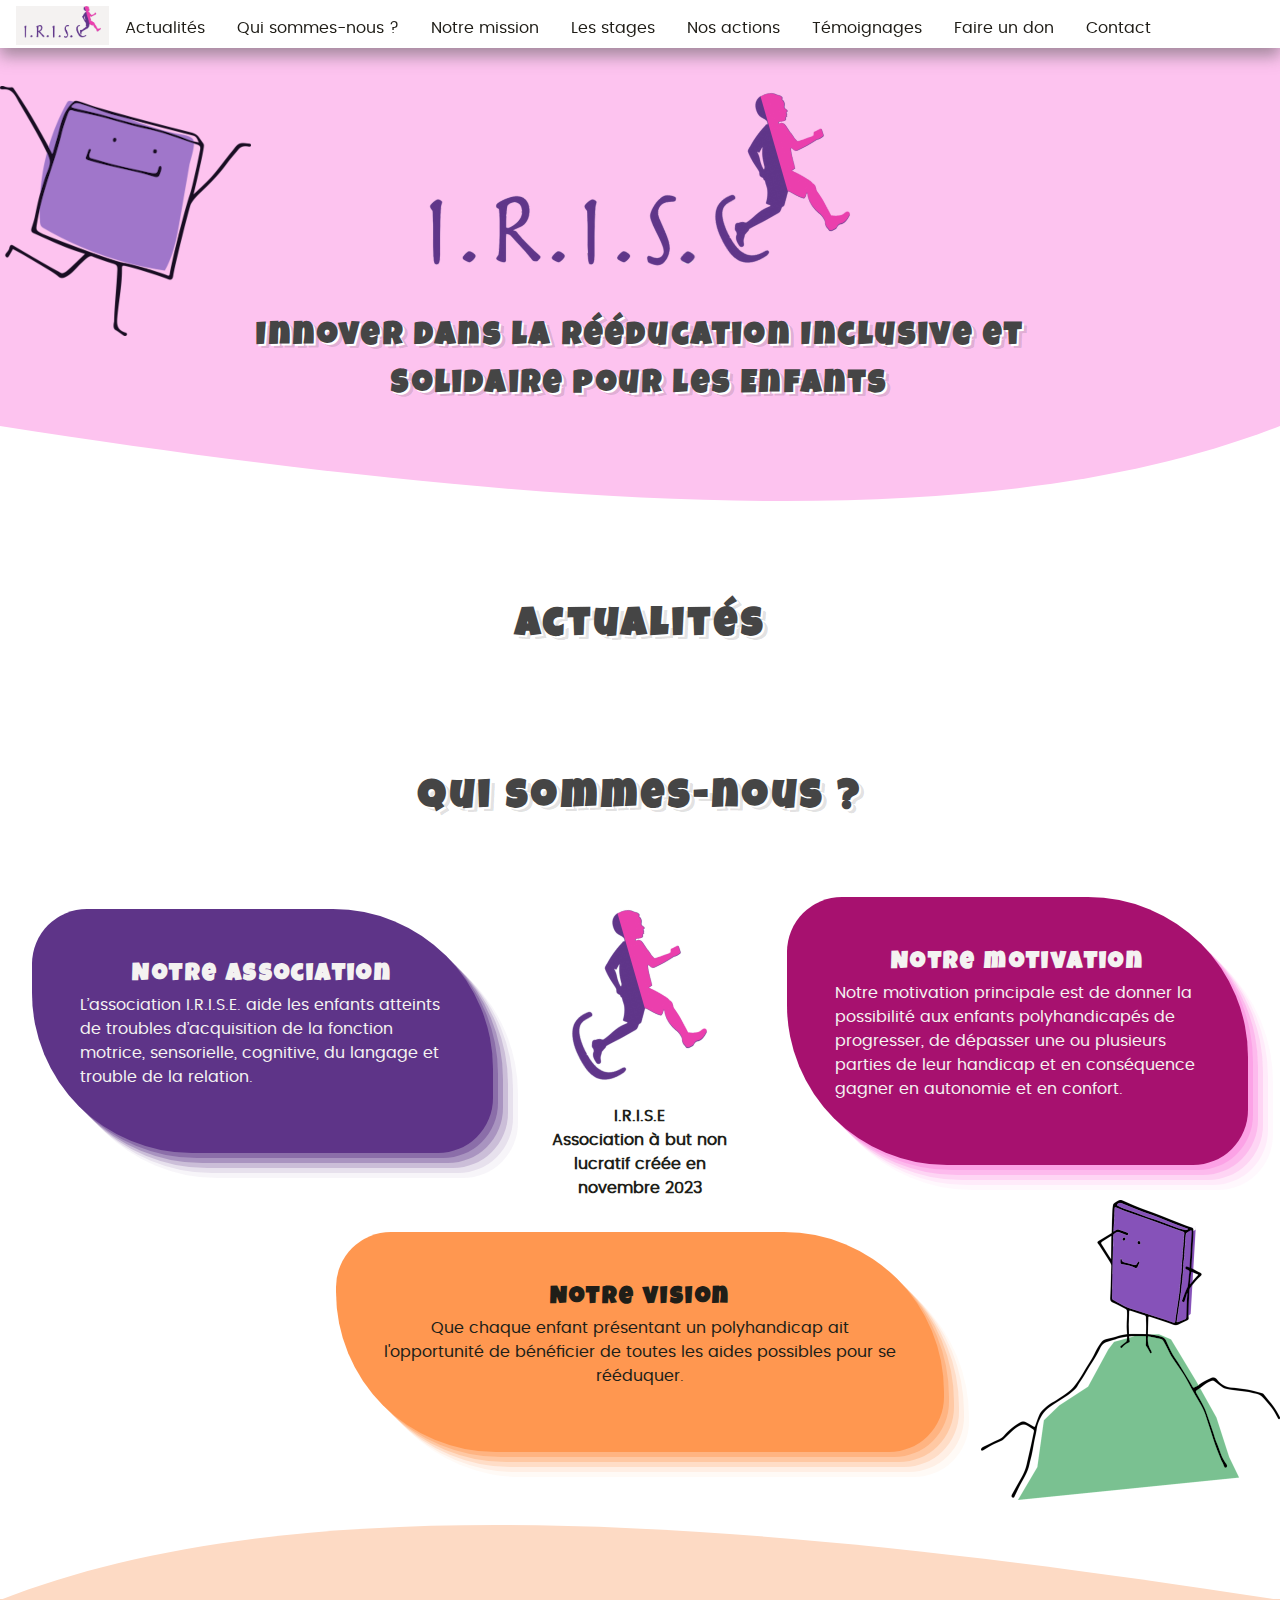
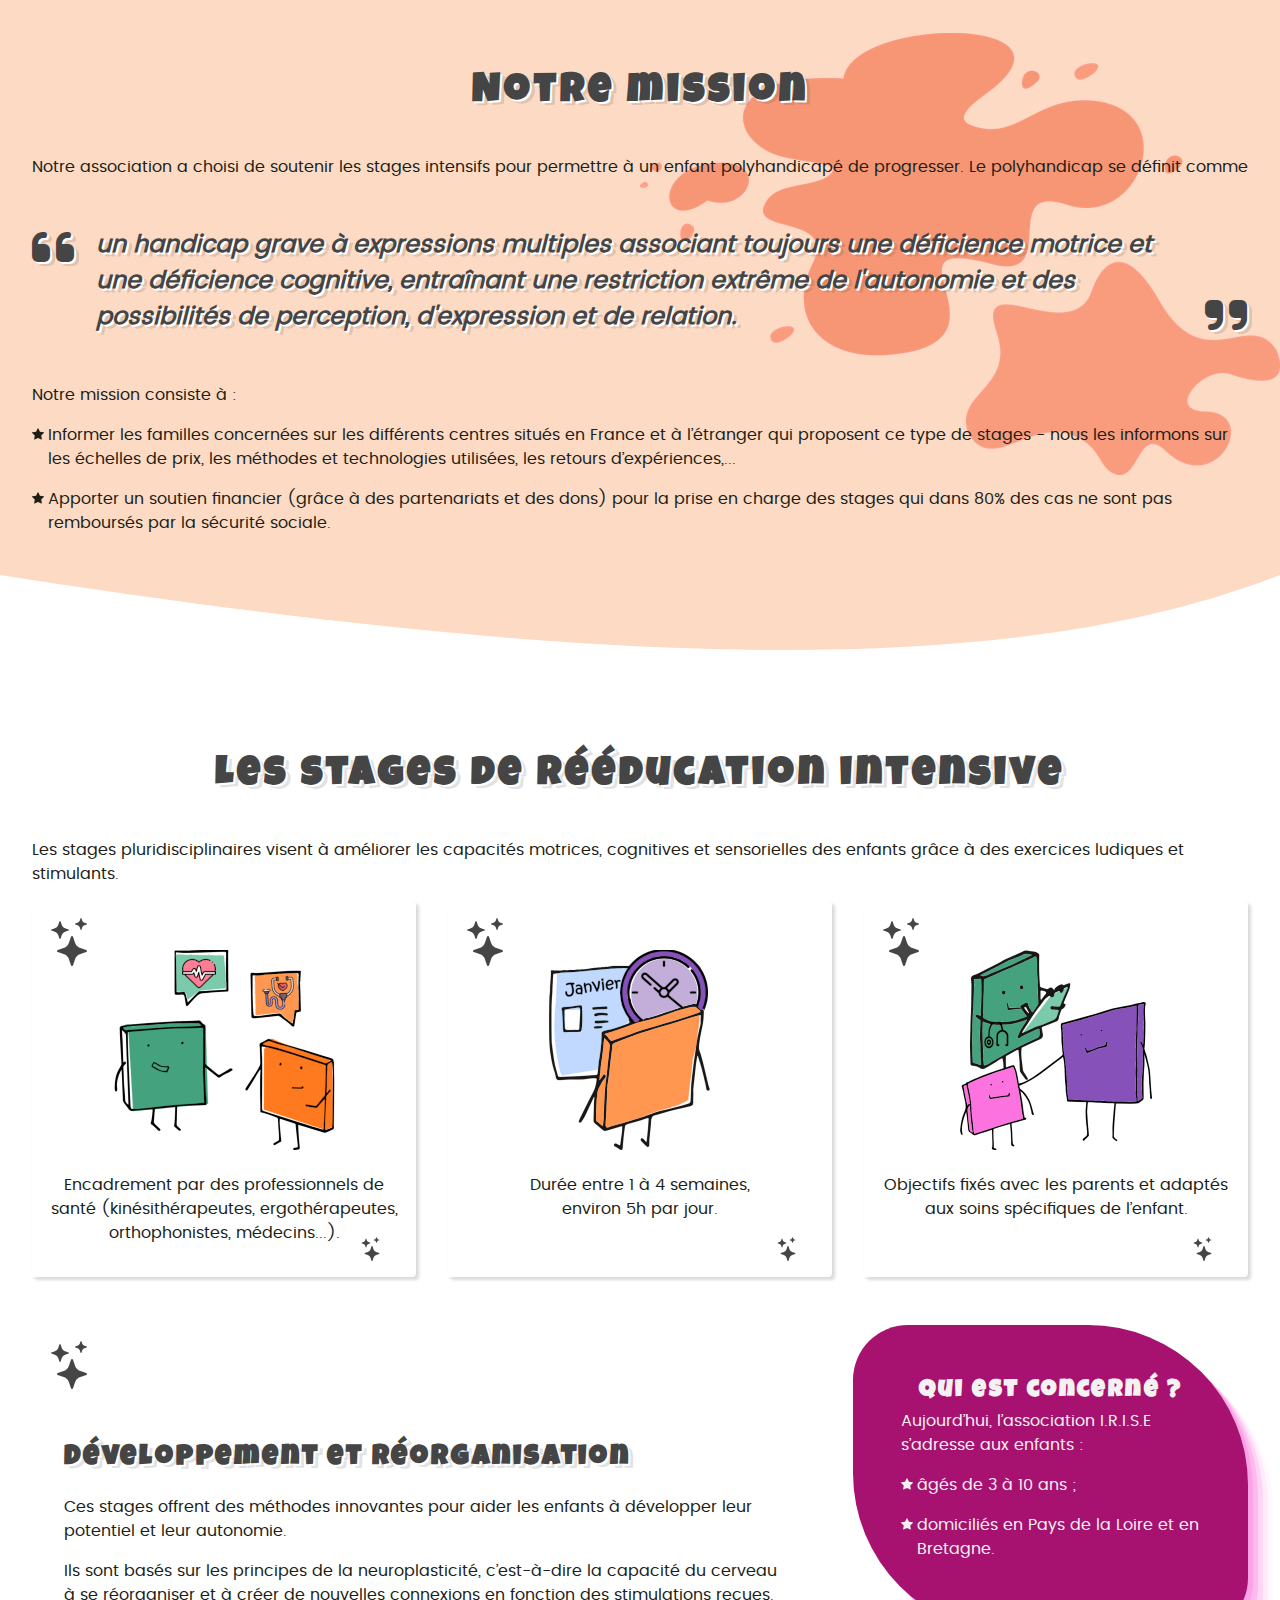
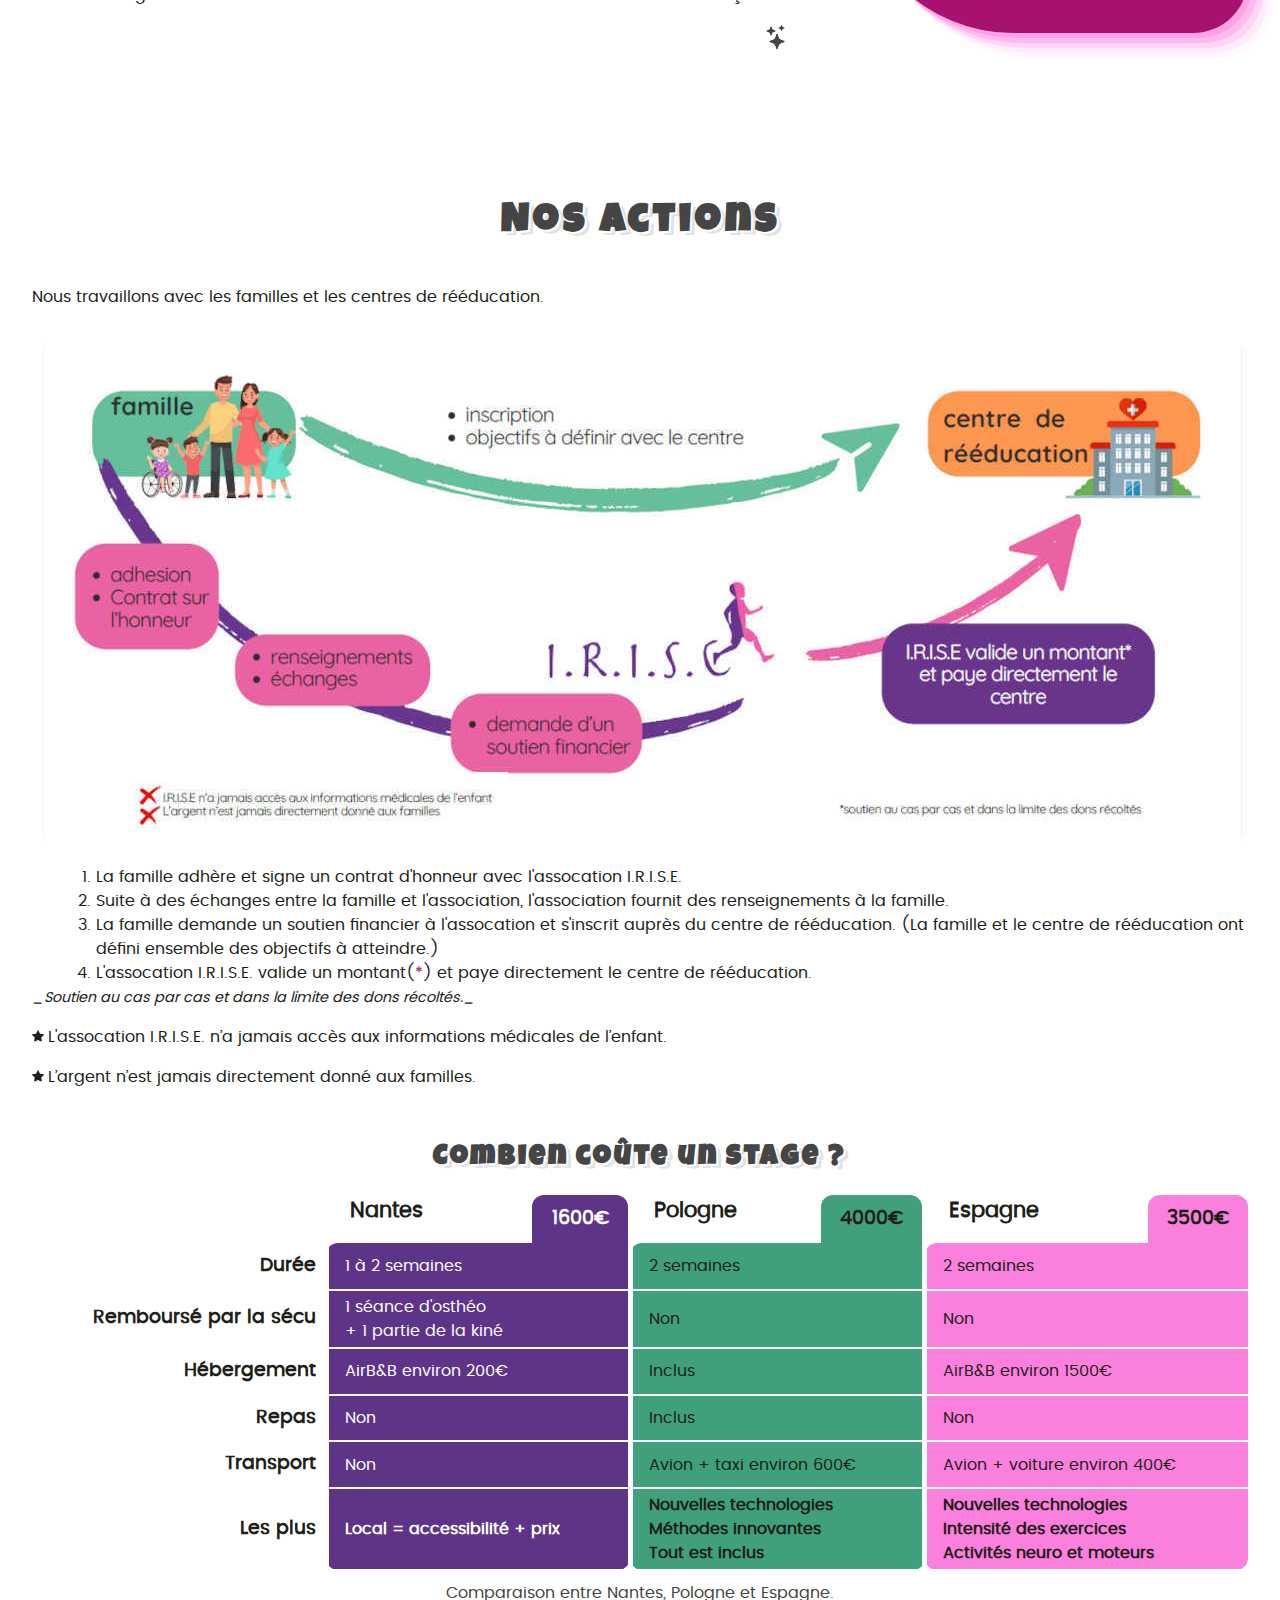
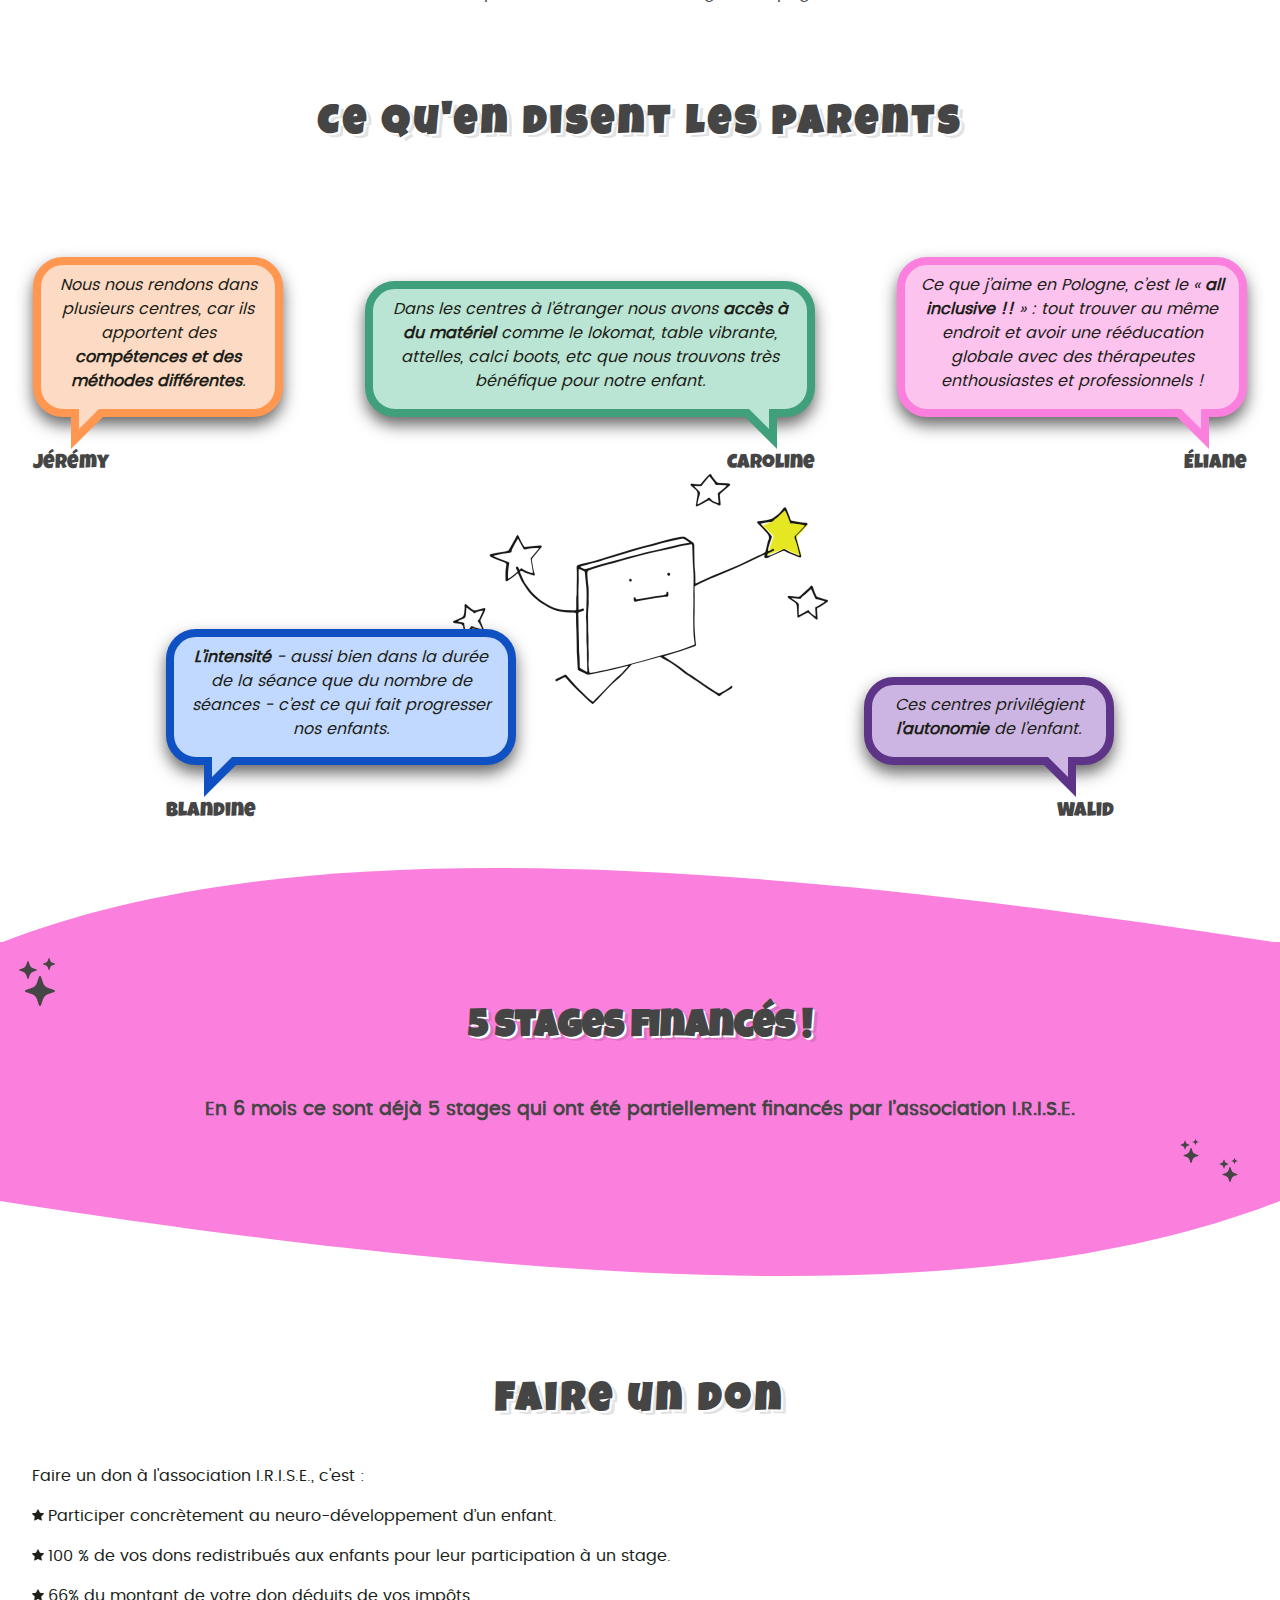
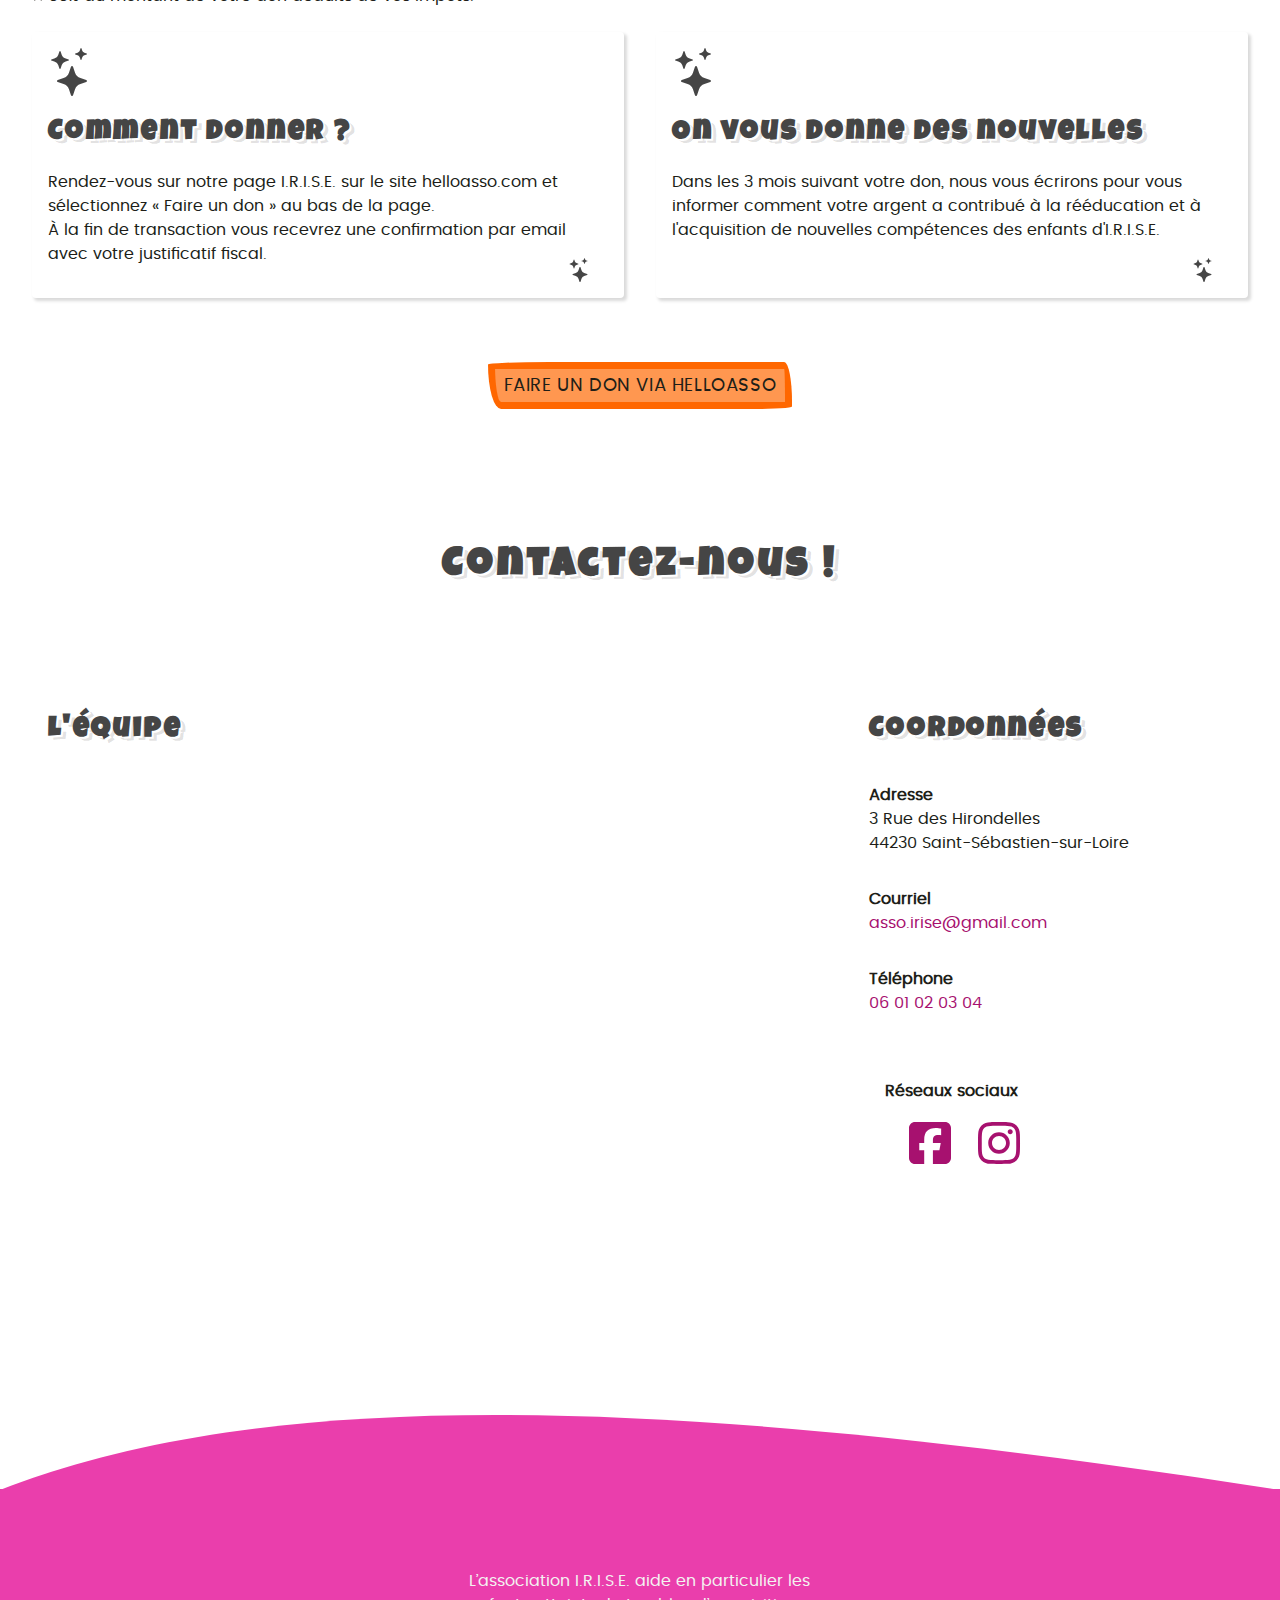
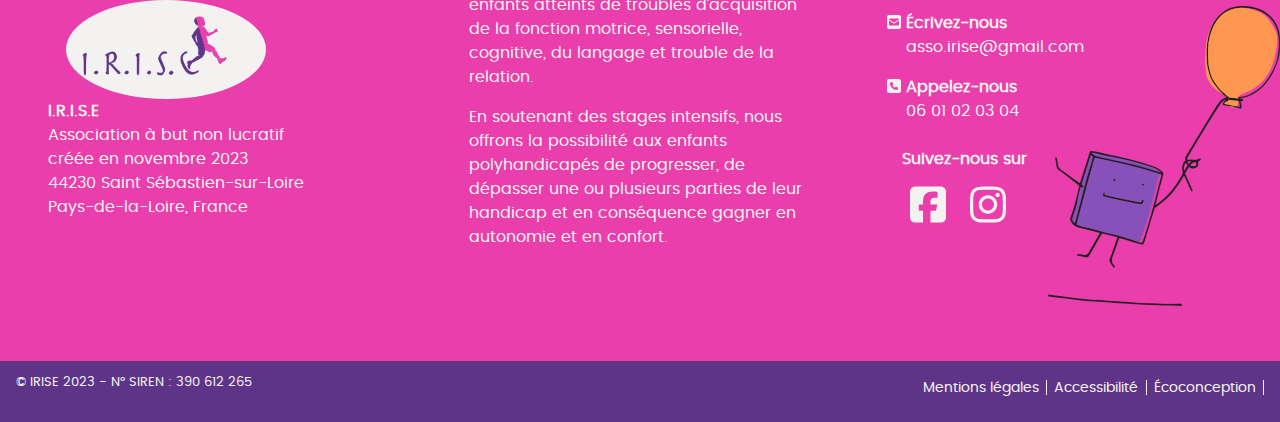
<file: index.html>
<!DOCTYPE html>
<html lang="fr">

<head>
	<meta name="generator" content="Hugo 0.107.0">
	<meta charset="UTF-8">
	<meta name="viewport" content="width=device-width, initial-scale=1">
	<meta http-equiv="X-UA-Compatible" content="IE=edge">
	<title>
		Accueil - IRISE</title>
	<meta name="theme-color" content="#FFFFFF" />
	<link href="favicon.ico" rel="icon">
	<link href="css/fontawesome.css" rel="stylesheet" media="screen">
	<link href="css/base1.css" rel="stylesheet" media="screen">
</head>

<body>
	<div class="evitement">
		<nav role="navigation" aria-label="Accès rapide">
			<ul>
				<li><a href="#contenu">Contenu</a></li>
				<li><a href="#navigation">Menu</a></li>
				<li><a href="#piedDePage">Pied de page</a></li>
			</ul>
		</nav>
	</div>
	<header role="banner" id="banner">
		<div class="container">
			<a href="/" class="logo"><img src="images/logo.png" alt="IRISE"></a>
			<nav role="navigation" id="navigation" class="navbar" aria-label="Menu principal">
				<button aria-haspopup="true" aria-expanded="false" id="hamburger" aria-controls="menu"><span
						class="sr-only">Menu</span></button>
				<ul id="menu">
					<li class="actu"><a href="#actu">Actualités</a></li>
					<li class="qui"><a href="#qui">Qui sommes-nous ?</a></li>
					<li class="mission"><a href="#mission">Notre mission</a></li>
					<li class="stages"><a href="#stages">Les stages</a></li>
					<li class="actions"><a href="#actions">Nos actions</a></li>
					<li class="parents"><a href="#parents">Témoignages</a></li>
					<li class="don"><a href="#don">Faire un don</a></li>
					<li class="contact"><a href="#contact">Contact</a></li>

				</ul>
			</nav>
		</div>
	</header>

	<main role="main" id="contenu">
		<div class="bandeau-accueil">
			<section class="hero container" id="accueil">
				<h1>
					<img src="images/irise.png" alt="Association IRISE" class="animate-left">
					<span class="animate-right text-shadow">Innover dans la Rééducation Inclusive et Solidaire pour les	Enfants</span>
				</h1>
			</section>
		</div>
		<svg xmlns="http://www.w3.org/2000/svg" class="cloudbas poudre" role="presentation" aria-hidden="true"
			version="1.1" width="100%" height="100" viewBox="0 0 100 100" preserveAspectRatio="none">
			<path d="M0 100 C 20 0 50 0 100 100 Z"></path>
		</svg>


		<section class="container" id="actu">
			<h2>Actualités</h2>
		</section>



		<div class="idee">
			<section class="container" id="qui">
				<h2>Qui sommes-nous ?</h2>
				<div class="grid-1a1">
					<div class="bloc fond-violet">
						<h3>Notre association</h3>
						<p>L’association I.R.I.S.E. aide les enfants atteints de troubles d’acquisition de la
							fonction motrice, sensorielle, cognitive, du langage et trouble de la relation. </p>
					</div>
					<div class="text-center">
						<img src="images/logo-mini.png" alt="Association IRISE">
						<P class="gras">I.R.I.S.E<br>Association à but non lucratif
							créée en novembre 2023</P>

					</div>
					<div class="bloc fond-fuschia">
						<h3>Notre motivation</h3>
						<p>Notre motivation principale est de donner la possibilité aux enfants polyhandicapés de
							progresser, de dépasser une ou plusieurs parties de leur handicap et en conséquence
							gagner en autonomie et en confort.</p>
					</div>
				</div>

				<div class="bloc fond-orange w-50p text-center">
					<h3>Notre vision</h3>
					<p>Que chaque enfant présentant un polyhandicap ait l'opportunité de bénéficier de toutes les
						aides possibles pour se rééduquer.</p>

				</div>

				<!--	<p class="text-center"><a href="#mission" class="cta">En savoir plus sur notre mission</a></p> -->


			</section>
		</div>
		<svg xmlns="http://www.w3.org/2000/svg" class="cloud peche" role="presentation" aria-hidden="true"
			version="1.1" width="100%" height="100" viewBox="0 0 100 100" preserveAspectRatio="none">
			<path d="M0 100 C 20 0 50 0 100 100 Z"></path>
		</svg>
		<div class="fond-peche taches haut-droite">
			<section class="container" id="mission">
				<h2 class="text-shadow">Notre mission</h2>
				<p>Notre association a choisi de soutenir les stages intensifs pour permettre à un enfant
					polyhandicapé de progresser. Le polyhandicap se définit comme <q>un handicap grave à
						expressions multiples associant toujours une déficience motrice et une déficience
						cognitive, entraînant une restriction extrême de l'autonomie et des possibilités de
						perception, d'expression et de relation.</q></p>
				<p>Notre mission consiste à :</p>
				<ul>
					<li>Informer les familles concernées sur les différents centres situés en France et à
						l’étranger qui proposent ce type de stages - nous les informons sur les échelles de prix,
						les méthodes et technologies utilisées, les retours d’expériences,...</li>
					<li>Apporter un soutien financier (grâce à des partenariats et des dons) pour la prise en
						charge des stages qui dans 80% des cas ne sont pas remboursés par la sécurité sociale.
					</li>
				</ul>

				<!--	<p class="text-center"><a href="#stage" class="cta">En savoir plus sur les stages</a></p> -->

			</section>

		</div>

		<svg xmlns="http://www.w3.org/2000/svg" class="cloudbas peche" role="presentation" aria-hidden="true"
			version="1.1" width="100%" height="100" viewBox="0 0 100 100" preserveAspectRatio="none">
			<path d="M0 100 C 20 0 50 0 100 100 Z"></path>
		</svg>
		<section class="container" id="stages">
			<h2>Les stages de rééducation intensive</h2>
			<p>Les stages pluridisciplinaires visent à améliorer les capacités motrices, cognitives et sensorielles
				des enfants grâce à des exercices ludiques et stimulants.</p>

			<div class="grid-3 center">
				<div class="shadow stars">
					<img src="images/sante.png" alt="" loading="lazy">
					<p>Encadrement par des professionnels de santé (kinésithérapeutes, ergothérapeutes,
						orthophonistes, médecins...).</p>
				</div>
				<div class="shadow stars">
					<img src="images/agenda.png" alt="" loading="lazy">
					<p>Durée entre 1 à 4 semaines,<br>environ 5h par jour.</p>
				</div>
				<div class="shadow stars">
					<img src="images/accord.png" alt="" loading="lazy">
					<p>Objectifs fixés avec les parents et adaptés aux soins spécifiques de l’enfant.</p>
				</div>
			</div>
			<div class="grid-21">
				<div class="stars">
					<div>
						<h3>Développement et réorganisation</h3>
						<p>Ces stages offrent des méthodes innovantes pour aider les enfants à développer leur
							potentiel et leur autonomie.</p>
						<p>Ils sont basés sur les principes de la neuroplasticité, c’est-à-dire la capacité du
							cerveau à se réorganiser et à créer de nouvelles
							connexions en fonction des stimulations reçues.</p>

					</div>
				</div>
				<div class="bloc fond-fuschia">
					<h3>Qui est concerné ?</h3>
					<p>Aujourd’hui, l’association I.R.I.S.E s’adresse aux enfants :</p>
					<ul>
						<li>âgés de 3 à 10 ans ;</li>
						<li>domiciliés en Pays de la Loire et en Bretagne.</li>
					</ul>
				</div>
			</div>
		</section>


		<section class="container" id="actions">
			<h2>Nos actions</h2>
			<p>Nous travaillons avec les familles et les centres de rééducation.</p>
			<img src="images/schema.jpg" alt="Schéma de fonctionnement (description détaillée ci-après)"
				loading="lazy">
			<ol>
				<li>La famille adhère et signe un contrat d'honneur avec l'assocation I.R.I.S.E.</li>
				<li>Suite à des échanges entre la famille et l'association, l'association fournit des renseignements
					à la famille.</li>
				<li>La famille demande un soutien financier à l'assocation et s'inscrit auprès du centre de
					rééducation. (La famille et le centre de rééducation ont défini ensemble des objectifs à
					atteindre.)</li>
				<li>L'assocation I.R.I.S.E. valide un montant(<a href="#nb" arial-label="voir remarque">*</a>) et
					paye directement le centre de rééducation.</li>
			</ol>
			<p id="nb" class="text-right"><em>Soutien au cas par cas et dans la limite des dons récoltés.</em></p>
			<ul>
				<li>L'assocation I.R.I.S.E. n’a jamais accès aux informations médicales de l’enfant.</li>
				<li>L’argent n’est jamais directement donné aux familles.</li>
			</ul>
			<h3 class="text-center">Combien coûte un stage ?</h3>

			<table>
				<caption>Comparaison entre Nantes, Pologne et Espagne.</caption>
				<thead>
					<tr>
						<td></td>
						<th scope="col"><span>Nantes</span> <span>1600€</span></th>
						<th scope="col"><span>Pologne</span> <span>4000€</span></th>
						<th scope="col"><span>Espagne</span> <span>3500€</span></th>
					</tr>
				</thead>
				<tbody>
					<tr>
						<th scope="row">Durée</th>
						<td>1 à 2 semaines</td>
						<td>2 semaines</td>
						<td>2 semaines</td>
					</tr>
					<tr>
						<th scope="row">Remboursé par la sécu</th>
						<td>1 séance d'osthéo<br>
							+ 1 partie de la kiné</td>
						<td>Non</td>
						<td>Non</td>
					</tr>
					<tr>
						<th scope="row">Hébergement</th>
						<td>AirB&B environ 200€</td>
						<td>Inclus</td>
						<td>AirB&B environ 1500€</td>
					</tr>
					<tr>
						<th scope="row">Repas</th>
						<td>Non</td>
						<td>Inclus</td>
						<td>Non</td>
					</tr>
					<tr>
						<th scope="row">Transport</th>
						<td>Non</td>
						<td>Avion + taxi environ 600€</td>
						<td>Avion + voiture environ 400€</td>
					</tr>
					<tr>
						<th scope="row">Les plus</th>
						<td>Local = accessibilité + prix</td>
						<td>Nouvelles technologies<br>
							Méthodes innovantes<br>
							Tout est inclus</td>
						<td>Nouvelles technologies<br>
							Intensité des exercices<br>
							Activités neuro et moteurs</td>
					</tr>
				</tbody>
			</table>


		</section>


		<section class="container" id="parents">
			<h2 class="text-center">Ce qu'en disent les parents</h2>
			<div class="temoignages">
				<div class="temoin jaune">
					<blockquote class="gauche">
						<p>Nous nous rendons dans plusieurs centres, car ils apportent des <b>compétences et des
								méthodes différentes</b>.</p>
					</blockquote>
					<cite>Jérémy</cite>
				</div>
				<div class="temoin vert">
					<blockquote class="droite">
						<p>Dans les centres à l’étranger nous avons <b>accès à du matériel</b> comme le lokomat,
							table vibrante, attelles, calci boots, etc que nous trouvons très bénéfique pour
							notre enfant.</p>
					</blockquote>
					<cite>Caroline</cite>
				</div>
				<div class="temoin rose">
					<blockquote class="droite">
						<p>Ce que j’aime en Pologne, c’est le « <b>all inclusive !!</b> » : tout trouver au même
							endroit et avoir une rééducation globale avec des thérapeutes enthousiastes et
							professionnels !</p>
					</blockquote>
					<cite>Éliane</cite>
				</div>
				<div class="temoin bleu">
					<blockquote class="gauche">
						<p><b>L’intensité</b> - aussi bien dans la durée de la séance que du nombre de séances -
							c’est ce qui fait progresser nos enfants.</p>
					</blockquote>
					<cite>Blandine</cite>
				</div>
				<div class="temoin violet">
					<blockquote class="droite ">
						<p>Ces centres privilégient <b>l'autonomie</b> de l’enfant.</p>
					</blockquote>
					<cite>Walid</cite>
				</div>
			</div>
		</section>

		<svg xmlns="http://www.w3.org/2000/svg" class="cloud rose-clair" role="presentation" aria-hidden="true"
			version="1.1" width="100%" height="100" viewBox="0 0 100 100" preserveAspectRatio="none">
			<path d="M0 100 C 20 0 50 0 100 100 Z"></path>
		</svg>
		<div class="fond-rose-clair stars">
			<div class="container wahou ">
				<p class="text-border-main">5 stages financés !</p>
				<p>En 6 mois ce sont déjà 5 stages qui ont été partiellement financés par l’association I.R.I.S.E.
				</p>

			</div>
		</div>

		<svg xmlns="http://www.w3.org/2000/svg" class="cloudbas rose-clair" role="presentation" aria-hidden="true"
			version="1.1" width="100%" height="100" viewBox="0 0 100 100" preserveAspectRatio="none">
			<path d="M0 100 C 20 0 50 0 100 100 Z"></path>
		</svg>
		<section class="container" id="don">

			<h2>Faire un don</h2>
			<p>Faire un don à l'association I.R.I.S.E., c'est : </p>
			<ul>
				<li>Participer concrètement au neuro-développement d’un enfant.</li>
				<li>100 % de vos dons redistribués aux enfants pour leur participation à un stage.</li>
				<li>66% du montant de votre don déduits de vos impôts.</li>
			</ul>
			<div class="grid-2">
				<div class="shadow stars">
					<h3>Comment donner ?</h3>
					<p>Rendez-vous sur notre page I.R.I.S.E. sur le site helloasso.com et sélectionnez
						«&nbsp;Faire un don&nbsp;» au bas de la page.<br>À la fin de transaction vous recevrez
						une confirmation par email avec votre justificatif fiscal.</p>

				</div>
				<div class="shadow stars">
					<h3>On vous donne des nouvelles</h3>
					<p>Dans les 3 mois suivant votre don, nous vous écrirons pour vous informer comment votre
						argent a contribué à la rééducation et à l'acquisition de nouvelles compétences des
						enfants d'I.R.I.S.E.</p>
				</div>

			</div>
			<p class="text-center"><a
					href="https://www.helloasso.com/associations/i-r-i-s-e-innover-dans-la-reeducation-inclusive-et-solidaire-pour-les-enfants"
					target="_blank" rel="noopener noreferrer" class="cta-ext nologo">Faire un don via Helloasso</a>
			</p>

		</section>
		</section>
		<section class="container" id="contact">
			<h2>Contactez-nous !</h2>
			<div class="grid-21">
				<div>
					<h3>L'équipe</h3>
					<img src="images/delf.jpg" alt="Delphine, présidente" loading="lazy">
					<img src="images/val.jpg" alt="Valérie, secrétaire" loading="lazy">
					<img src="images/camille.jpg" alt="Camille, trésorière" loading="lazy">
					<img src="images/nico.jpg" alt="Nico, super adhérent" loading="lazy">
				</div>
				<div>
					<h3>Coordonnées</h3>
					<dl class="coord">
						<dt>Adresse</dt>
						<dd>3 Rue des Hirondelles<br>44230 Saint-Sébastien-sur-Loire</dd>
						<dt>Courriel</dt>
						<dd><a class="courriel" data-courriel="assopointirisechezgmailrondcom"></a></dd>
						<dt>Téléphone</dt>
						<dd><a href="tel:0681816846">06 01 02 03 04</a></dd>
					</dl>
					<div class="reseaux-sociaux">
						<p>Réseaux sociaux</p>
						<ul>
							<li><a href="https://www.facebook.com/p/Association-IRISE-61554356438901/"
									target="_blank" rel="noopener noreferrer" class="nologo"><span
										class="sr-only">Facebook</span>
									<svg xmlns="http://www.w3.org/2000/svg" viewBox="0 0 448 512"
										fill="currentColor">
										<path
											d="M64 32C28.7 32 0 60.7 0 96V416c0 35.3 28.7 64 64 64h98.2V334.2H109.4V256h52.8V222.3c0-87.1 39.4-127.5 125-127.5c16.2 0 44.2 3.2 55.7 6.4V172c-6-.6-16.5-1-29.6-1c-42 0-58.2 15.9-58.2 57.2V256h83.6l-14.4 78.2H255V480H384c35.3 0 64-28.7 64-64V96c0-35.3-28.7-64-64-64H64z" />
									</svg></a></li>
							<li> <a href="https://www.instagram.com/asso.irise/" target="_blank"
									rel="noopener noreferrer" class="nologo"><span
										class="sr-only">Instagram</span>
									<svg xmlns="http://www.w3.org/2000/svg" viewBox="0 0 448 512"
										fill="currentColor">
										<path
											d="M224.1 141c-63.6 0-114.9 51.3-114.9 114.9s51.3 114.9 114.9 114.9S339 319.5 339 255.9 287.7 141 224.1 141zm0 189.6c-41.1 0-74.7-33.5-74.7-74.7s33.5-74.7 74.7-74.7 74.7 33.5 74.7 74.7-33.6 74.7-74.7 74.7zm146.4-194.3c0 14.9-12 26.8-26.8 26.8-14.9 0-26.8-12-26.8-26.8s12-26.8 26.8-26.8 26.8 12 26.8 26.8zm76.1 27.2c-1.7-35.9-9.9-67.7-36.2-93.9-26.2-26.2-58-34.4-93.9-36.2-37-2.1-147.9-2.1-184.9 0-35.8 1.7-67.6 9.9-93.9 36.1s-34.4 58-36.2 93.9c-2.1 37-2.1 147.9 0 184.9 1.7 35.9 9.9 67.7 36.2 93.9s58 34.4 93.9 36.2c37 2.1 147.9 2.1 184.9 0 35.9-1.7 67.7-9.9 93.9-36.2 26.2-26.2 34.4-58 36.2-93.9 2.1-37 2.1-147.8 0-184.8zM398.8 388c-7.8 19.6-22.9 34.7-42.6 42.6-29.5 11.7-99.5 9-132.1 9s-102.7 2.6-132.1-9c-19.6-7.8-34.7-22.9-42.6-42.6-11.7-29.5-9-99.5-9-132.1s-2.6-102.7 9-132.1c7.8-19.6 22.9-34.7 42.6-42.6 29.5-11.7 99.5-9 132.1-9s102.7-2.6 132.1 9c19.6 7.8 34.7 22.9 42.6 42.6 11.7 29.5 9 99.5 9 132.1s2.7 102.7-9 132.1z" />
									</svg></a></li>

						</ul>
					</div>
				</div>
			</div>

		</section>
	</main>
	<svg xmlns="http://www.w3.org/2000/svg" id="nuage" class="cloud rose" role="presentation" aria-hidden="true"
		version="1.1" width="100%" height="100" viewBox="0 0 100 100" preserveAspectRatio="none">
		<path d="M0 100 C 20 0 50 0 100 100 Z"></path>
	</svg>
	<footer role="contentinfo" id="piedDePage">
		<div class="flexible">
			<div class="first-col">
				<div class="logo-footer">
					<img src="images/logo.png" alt="IRISE">
				</div>
				<div>
					<p><strong>I.R.I.S.E</strong><br>
						Association à but non lucratif<br>
						créée en novembre 2023<br>
						44230 Saint Sébastien-sur-Loire<br>
						Pays-de-la-Loire, France
					</p>
				</div>
			</div>
			<div>
				<p>L’association I.R.I.S.E. aide en particulier les enfants atteints de troubles d’acquisition de la
					fonction motrice, sensorielle, cognitive, du langage et trouble de la relation.</p>
				<p>En soutenant des stages intensifs, nous offrons la possibilité aux enfants polyhandicapés de
					progresser, de dépasser une ou plusieurs parties de leur handicap et en conséquence gagner en
					autonomie et en confort.</p>
			</div>

			<div>
				<ul class="direct">
					<li class="mail"><b>Écrivez-nous</b><br><a class="courriel"
							data-courriel="assopointirisechezgmailrondcom"></a></li>
					<li class="phone"><b>Appelez-nous</b><br><a href="tel:0681816846">06 01 02 03 04</a></li>
				</ul>
				<div class="social-links">
					<p>Suivez-nous sur</p>
					<ul>
						<li><a href="https://www.facebook.com/p/Association-IRISE-61554356438901/" target="_blank"
								rel="noopener noreferrer" class="nologo"><span class="sr-only">Facebook</span>
								<svg xmlns="http://www.w3.org/2000/svg" viewBox="0 0 448 512"
									fill="currentColor">
									<path
										d="M64 32C28.7 32 0 60.7 0 96V416c0 35.3 28.7 64 64 64h98.2V334.2H109.4V256h52.8V222.3c0-87.1 39.4-127.5 125-127.5c16.2 0 44.2 3.2 55.7 6.4V172c-6-.6-16.5-1-29.6-1c-42 0-58.2 15.9-58.2 57.2V256h83.6l-14.4 78.2H255V480H384c35.3 0 64-28.7 64-64V96c0-35.3-28.7-64-64-64H64z" />
								</svg></a></li>
						<li> <a href="https://www.instagram.com/asso.irise/" target="_blank"
								rel="noopener noreferrer" class="nologo"><span class="sr-only">Instagram</span>
								<svg xmlns="http://www.w3.org/2000/svg" viewBox="0 0 448 512"
									fill="currentColor">
									<path
										d="M224.1 141c-63.6 0-114.9 51.3-114.9 114.9s51.3 114.9 114.9 114.9S339 319.5 339 255.9 287.7 141 224.1 141zm0 189.6c-41.1 0-74.7-33.5-74.7-74.7s33.5-74.7 74.7-74.7 74.7 33.5 74.7 74.7-33.6 74.7-74.7 74.7zm146.4-194.3c0 14.9-12 26.8-26.8 26.8-14.9 0-26.8-12-26.8-26.8s12-26.8 26.8-26.8 26.8 12 26.8 26.8zm76.1 27.2c-1.7-35.9-9.9-67.7-36.2-93.9-26.2-26.2-58-34.4-93.9-36.2-37-2.1-147.9-2.1-184.9 0-35.8 1.7-67.6 9.9-93.9 36.1s-34.4 58-36.2 93.9c-2.1 37-2.1 147.9 0 184.9 1.7 35.9 9.9 67.7 36.2 93.9s58 34.4 93.9 36.2c37 2.1 147.9 2.1 184.9 0 35.9-1.7 67.7-9.9 93.9-36.2 26.2-26.2 34.4-58 36.2-93.9 2.1-37 2.1-147.8 0-184.8zM398.8 388c-7.8 19.6-22.9 34.7-42.6 42.6-29.5 11.7-99.5 9-132.1 9s-102.7 2.6-132.1-9c-19.6-7.8-34.7-22.9-42.6-42.6-11.7-29.5-9-99.5-9-132.1s-2.6-102.7 9-132.1c7.8-19.6 22.9-34.7 42.6-42.6 29.5-11.7 99.5-9 132.1-9s102.7-2.6 132.1 9c19.6 7.8 34.7 22.9 42.6 42.6 11.7 29.5 9 99.5 9 132.1s2.7 102.7-9 132.1z" />
								</svg></a></li>

					</ul>
				</div>
			</div>
		</div>
		<div class="pied">
			<p>© IRISE 2023 - N° SIREN : 390 612 265</p>
			<ul>
				<li><a href="mentions-legales.html">Mentions légales</a></li>
				<li><a href="accessibilite/">Accessibilité</a></li>
				<li><a href="ecoconception/">Écoconception</a></li>
			</ul>
			<!--  <p><span>By</span> <a href="https://sofeve-concept.github.io/" target="_blank" rel="noopener norefer">Sofève Concept</a></p>  -->
		</div>
		<a id="RetourEnHaut" class="cInvisible" href="#top">
			<svg xmlns="http://www.w3.org/2000/svg" width="16" height="16" fill="currentColor" viewBox="0 0 16 16"
				aria-hidden="true">
				<path
					d="m7.247 4.86-4.796 5.481c-.566.647-.106 1.659.753 1.659h9.592a1 1 0 0 0 .753-1.659l-4.796-5.48a1 1 0 0 0-1.506 0z" />
			</svg>
			<span class="sr-only">Retour haut de page</span></a>
		<script src="js/menu.js"></script>

		<script src="js/reveal.js"></script>

	</footer>

</body>

</html>
</file>
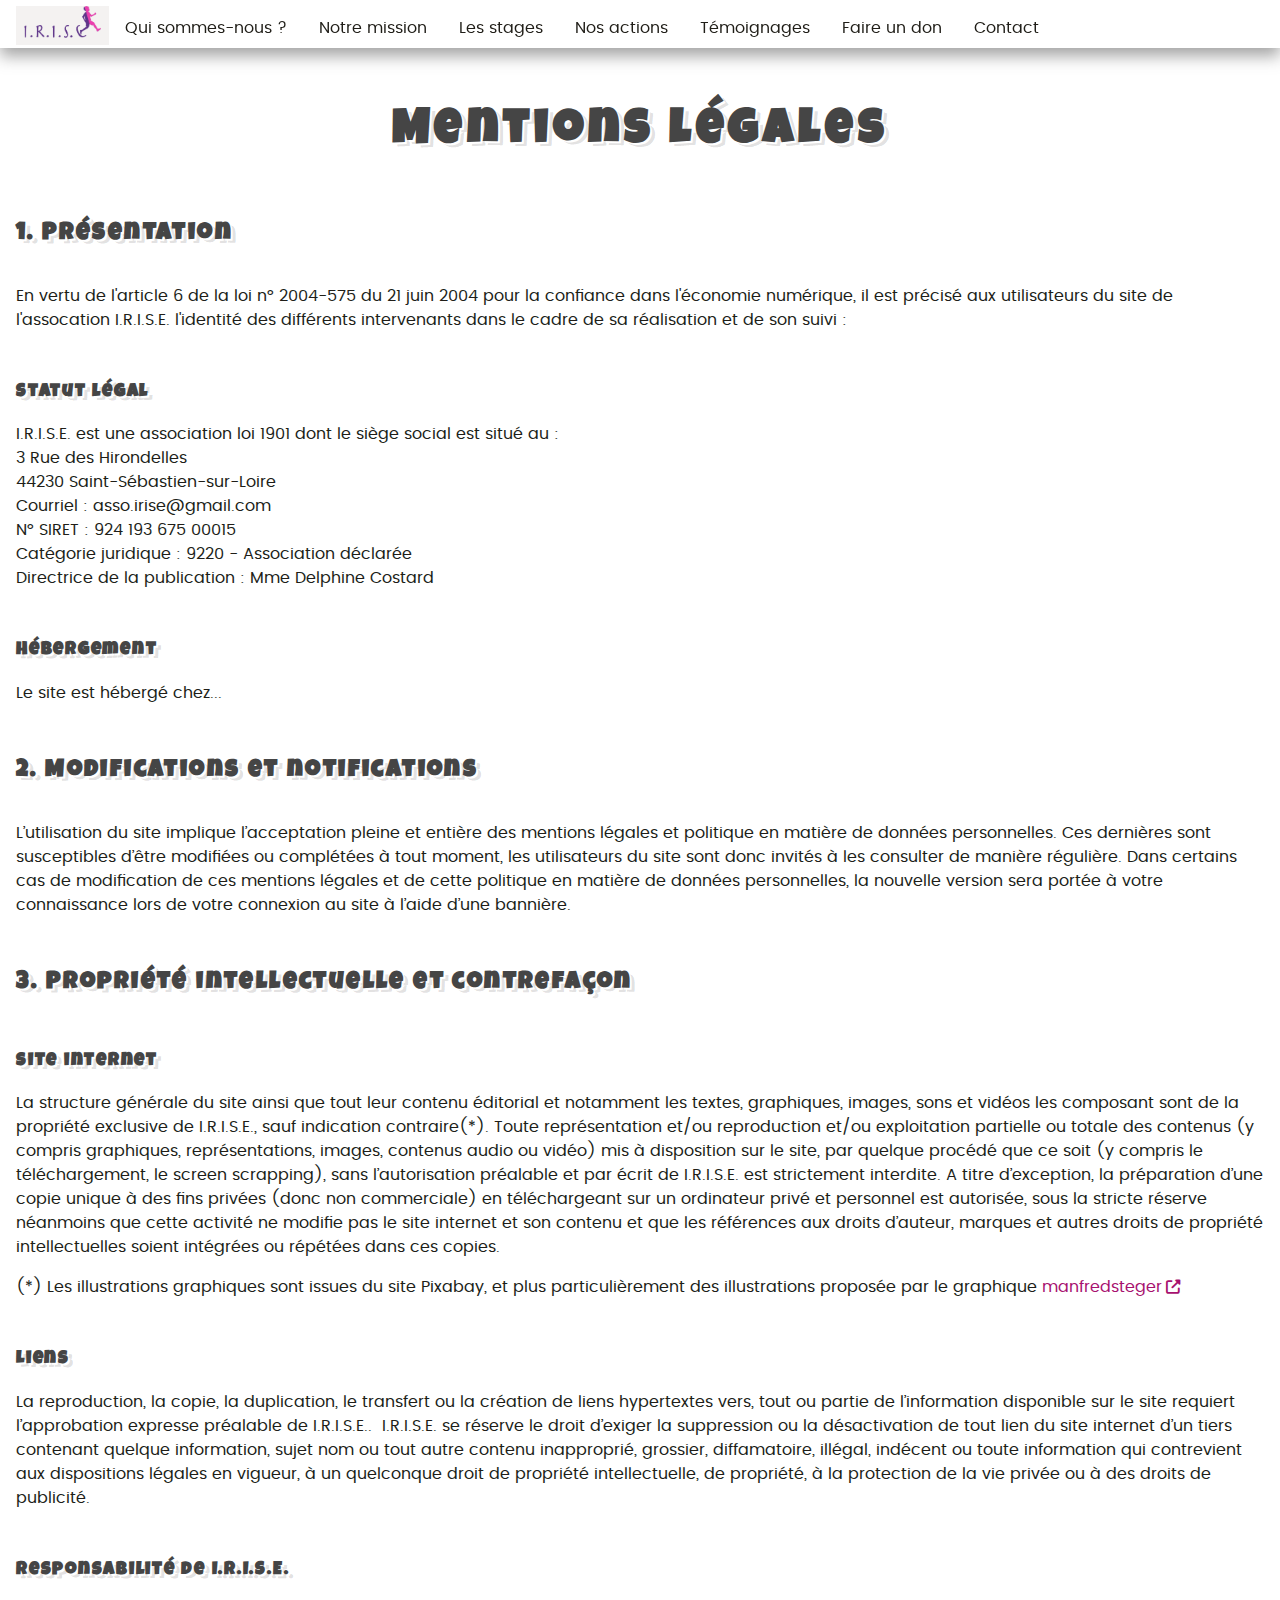
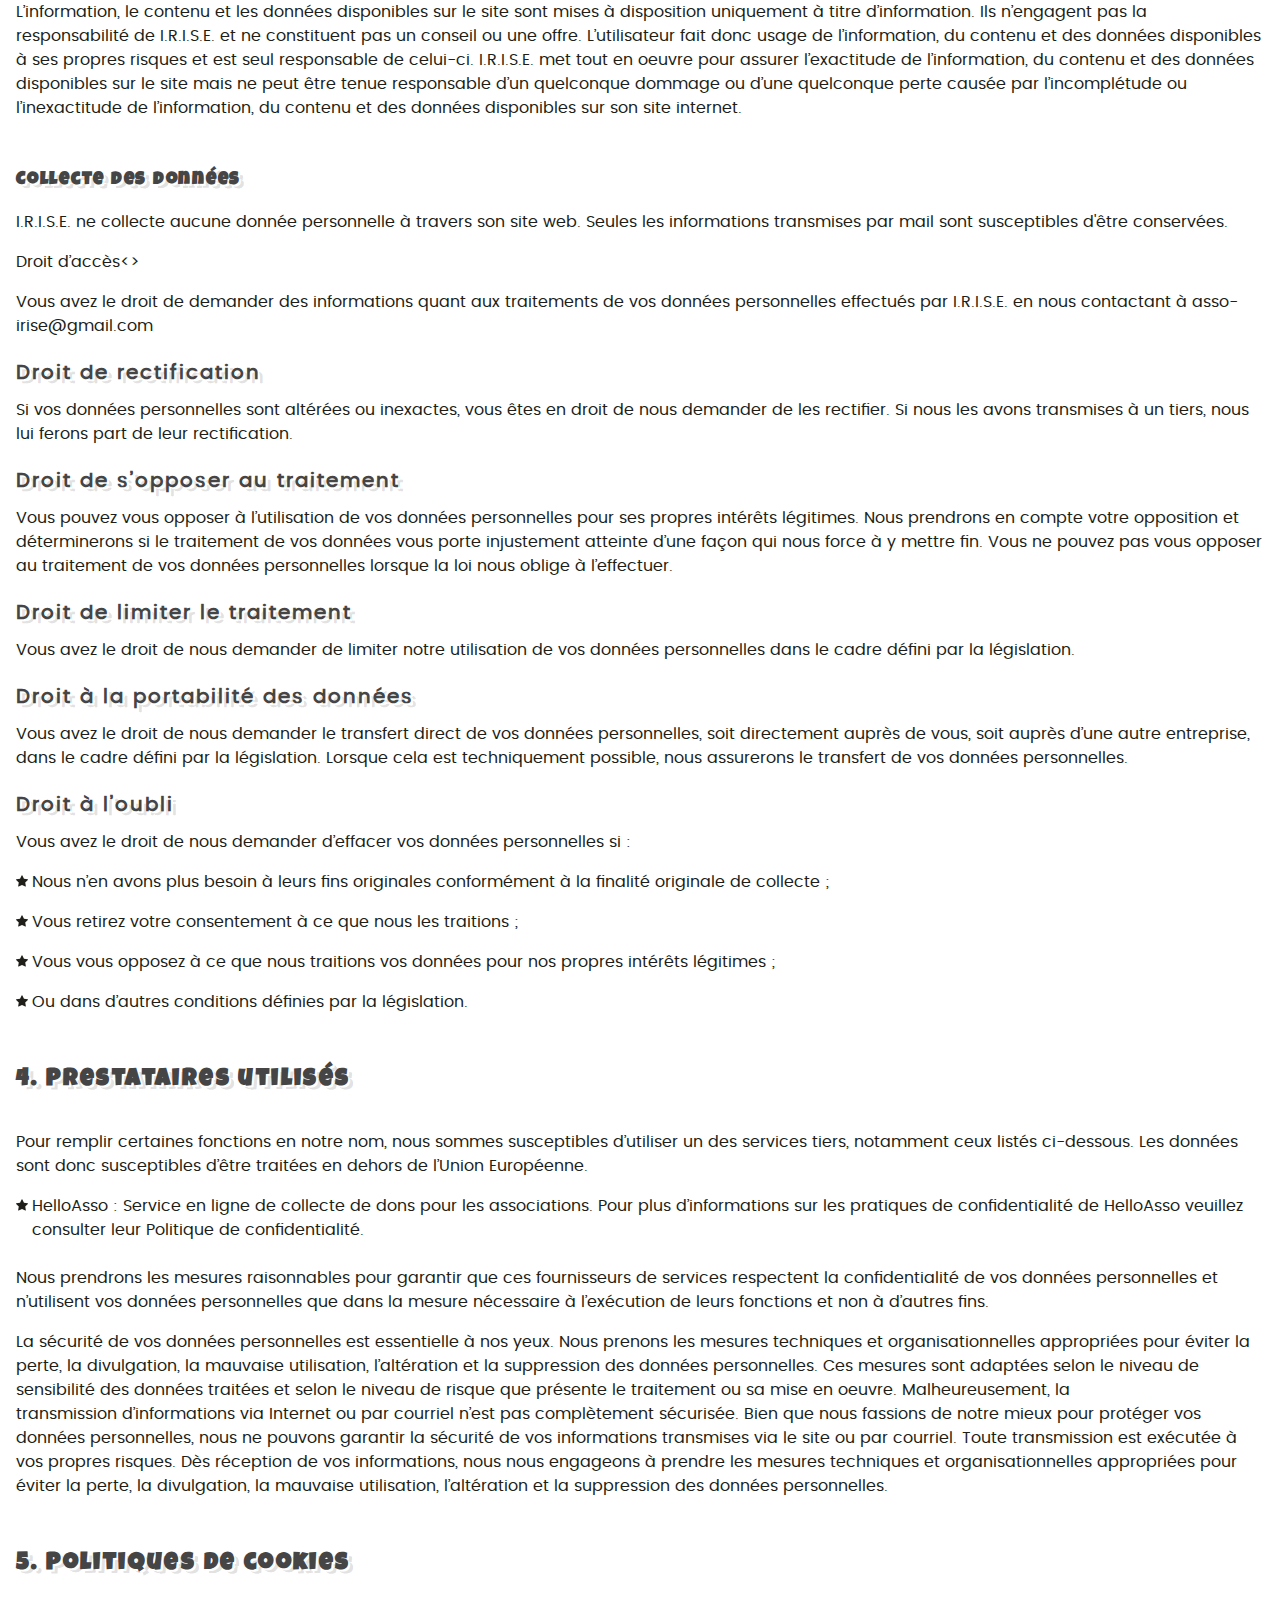
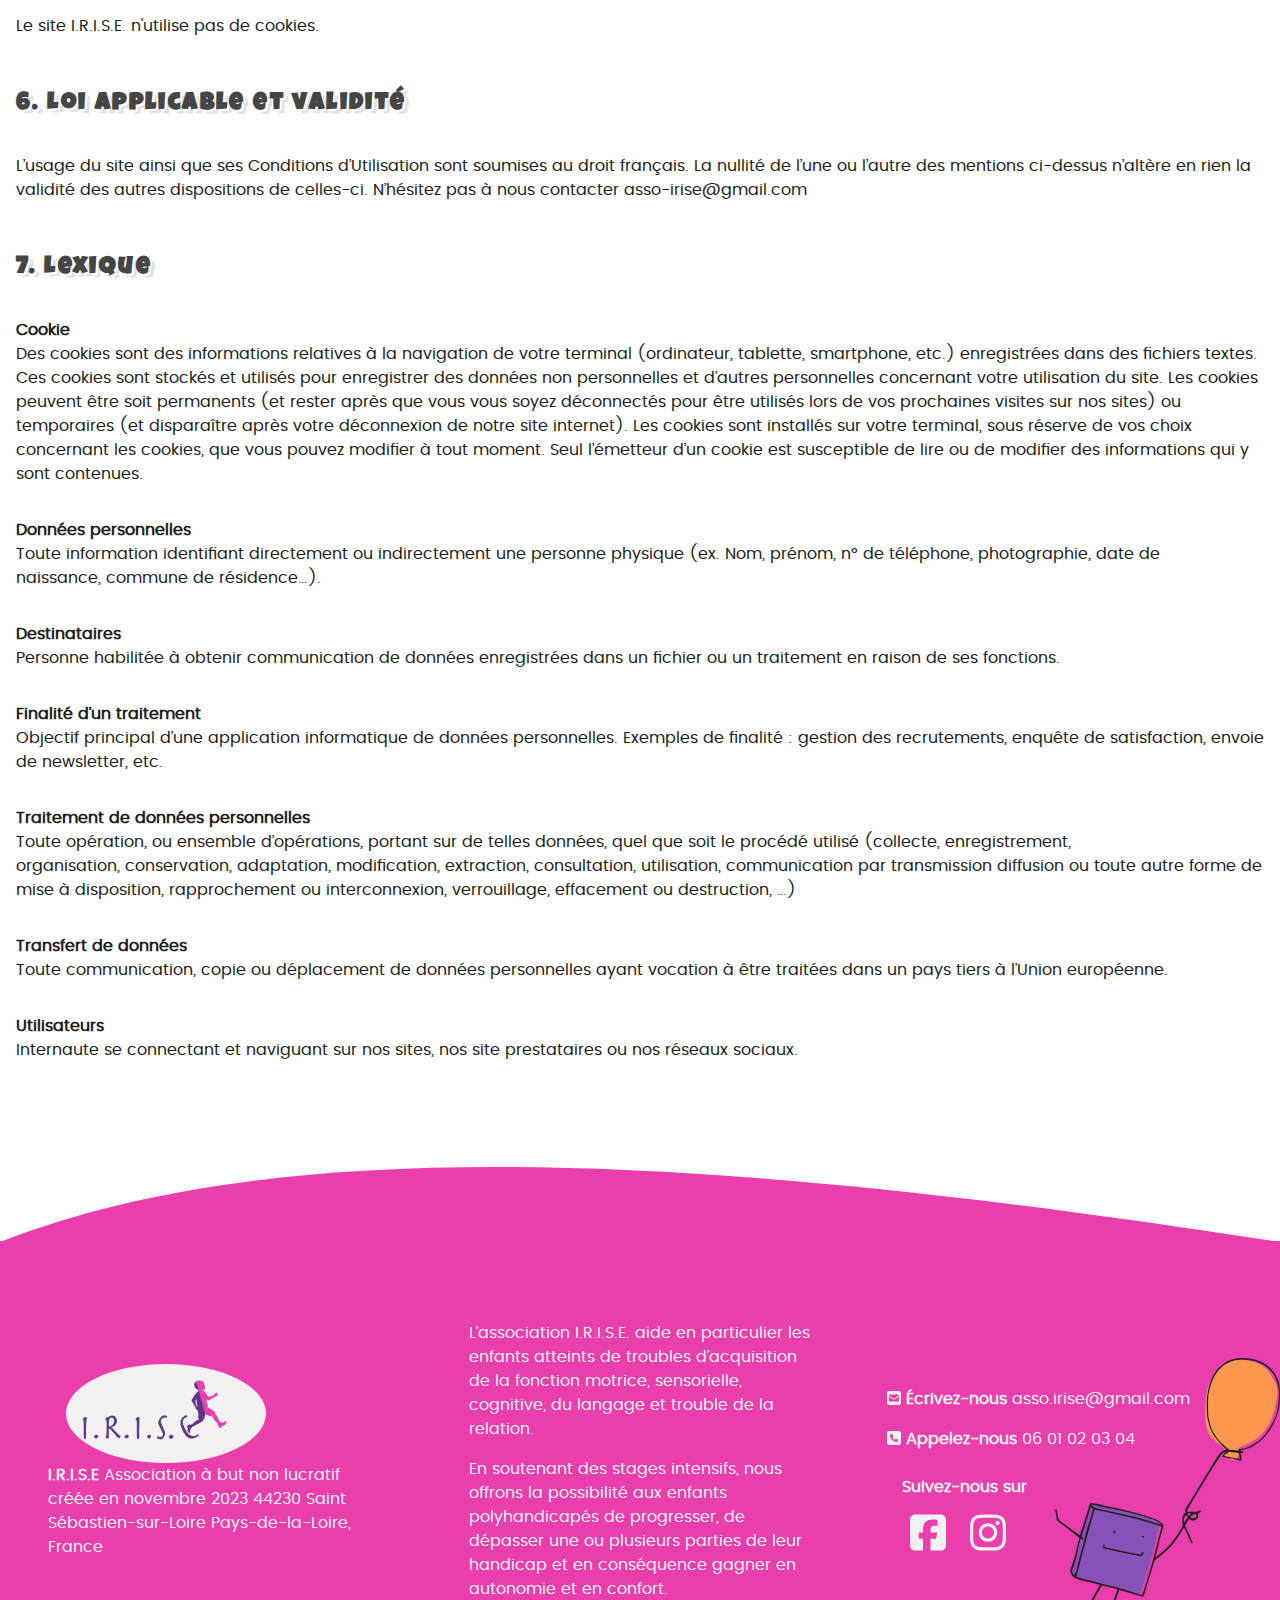
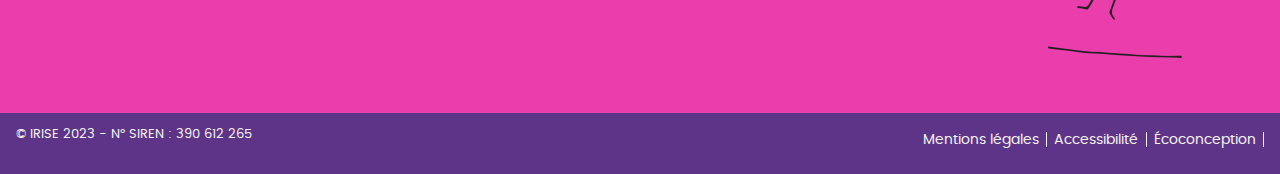
<file: mentions-legales.html>
<!DOCTYPE html>
<html lang="fr">

<head>
     <meta name="generator" content="Hugo 0.107.0">
     <meta charset="UTF-8">
     <meta name="viewport" content="width=device-width, initial-scale=1">
     <meta http-equiv="X-UA-Compatible" content="IE=edge">
     <title>
          Accueil - IRISE</title>
     <meta name="theme-color" content="#FFFFFF" />
     <link href="favicon.ico" rel="icon">
     <link href="css/fontawesome.css" rel="stylesheet" media="screen">
     <link href="css/base1.css" rel="stylesheet" media="screen">
</head>

<body>

     <div class="evitement">
          <nav role="navigation" aria-label="Accès rapide">
               <ul>
                    <li><a href="#contenu">Contenu</a></li>
                    <li><a href="#navigation">Menu</a></li>
                    <li><a href="#piedDePage">Pied de page</a></li>
               </ul>
          </nav>
     </div>

     <header role="banner" id="banner">
          <div class="container">
               <a href="indexOnePage.html" class="logo"><img src="images/logo.png" alt="IRISE"></a>
               <nav role="navigation" id="navigation" class="navbar" aria-label="Menu principal">
                    <button aria-haspopup="true" aria-expanded="false" id="hamburger" aria-controls="menu"><span
                              class="sr-only">Menu</span></button>
                    <ul id="menu">

                         <li class="qui"><a href="#qui">Qui sommes-nous ?</a></li>
                         <li class="mission"><a href="#mission">Notre mission</a></li>
                         <li class="stages"><a href="#stages">Les stages</a></li>
                         <li class="actions"><a href="#actions">Nos actions</a></li>
                         <li class="parents"><a href="#parents">Témoignages</a></li>
                         <li class="don"><a href="#don">Faire un don</a></li>
                         <li class="contact"><a href="#contact">Contact</a></li>

                    </ul>
               </nav>
          </div>
     </header>

     <main role="main" id="contenu">
          <div class="container mentionsleg">
               <h1>Mentions légales</h1>

               <h2>Présentation</h2>
               <p>En vertu de l'article 6 de la loi n° 2004-575 du 21 juin 2004 pour la confiance dans l'économie numérique, il est précisé aux utilisateurs du site de l'assocation I.R.I.S.E. l'identité des différents intervenants dans le cadre de sa réalisation et de son suivi :</p>
               <h3>Statut légal</h3>
               <p>I.R.I.S.E. est une association loi 1901 dont le siège social est situé au : <br>
                    3 Rue des Hirondelles <br>
                    44230 Saint-Sébastien-sur-Loire <br>
                    Courriel : asso.irise@gmail.com <br>
                    N° SIRET : 924 193 675 00015 <br>
                    Catégorie juridique : 9220 - Association déclarée <br> 
                    Directrice de la publication : Mme Delphine Costard</p>

               <h3>Hébergement</h3>
               <p>Le site est hébergé chez...</p>





               <h2>Modifications et notifications</h2>

               <p>L’utilisation du site implique l’acceptation pleine et entière des mentions légales et politique en
                    matière de données personnelles. Ces dernières sont susceptibles d’être modifiées ou complétées à
                    tout moment, les utilisateurs du site sont donc invités à les consulter de manière régulière. Dans
                    certains cas de modification de ces mentions légales et de cette politique en matière de données
                    personnelles, la nouvelle version sera portée à votre connaissance lors de votre connexion au site à
                    l’aide d’une bannière.</p>
               
               <h2>Propriété intellectuelle et contrefaçon</h2>
          
             
                    <h3>site internet</h3>
            
               <p>La structure générale du site ainsi que tout leur contenu éditorial et notamment les
                    textes,&nbsp;graphiques, images, sons et vidéos les composant sont de la propriété exclusive de
                   I.R.I.S.E., sauf&nbsp;indication contraire(*). Toute représentation et/ou reproduction et/ou exploitation
                    partielle ou totale&nbsp;des contenus (y compris graphiques, représentations, images, contenus audio
                    ou vidéo) mis à&nbsp;disposition sur le site, par quelque procédé que ce soit (y compris le
                    téléchargement, le screen&nbsp;scrapping), sans l’autorisation préalable et par écrit de I.R.I.S.E.
                    est strictement interdite. A titre d’exception, la préparation d’une copie unique à des fins
                    privées (donc non commerciale) en&nbsp;téléchargeant sur un ordinateur privé et personnel est
                    autorisée, sous la stricte réserve néanmoins&nbsp;que cette activité ne modifie pas le site internet
                    et son contenu et que les références aux droits&nbsp;d’auteur, marques et autres droits de propriété
                    intellectuelles soient intégrées ou répétées dans ces&nbsp;copies.</p>
              <p>(*) Les illustrations graphiques sont issues du site Pixabay, et plus particulièrement des illustrations proposée par le graphique <a href="https://pixabay.com/fr/users/1848497/?tab=all&order=latest&pagi=1" target="_blank" rel="noopener noreferrer">manfredsteger</a></p>
             
                    <h3>Liens</h3>
            
               <p>La reproduction, la copie, la duplication, le transfert ou la création de liens hypertextes vers, tout
                    ou&nbsp;partie de l’information disponible sur le site requiert l’approbation expresse préalable de
                    I.R.I.S.E..&nbsp; I.R.I.S.E. se réserve le droit d’exiger la suppression ou la désactivation de tout lien
                    du site internet&nbsp;d’un tiers contenant quelque information, sujet nom ou tout autre contenu
                    inapproprié, grossier,&nbsp;diffamatoire, illégal, indécent ou toute information qui contrevient aux
                    dispositions légales en&nbsp;vigueur, à un quelconque droit de propriété intellectuelle, de
                    propriété, à la protection de la vie&nbsp;privée ou à des droits de publicité.</p>
              
                    <h3>Responsabilité de I.R.I.S.E.</h3>
               
               <p>L’information, le contenu et les données disponibles sur le site sont mises à disposition
                    uniquement&nbsp;à titre d’information. Ils n’engagent pas la responsabilité de I.R.I.S.E. et ne
                    constituent pas un conseil&nbsp;ou une offre. L’utilisateur fait donc usage de l’information, du
                    contenu et des données disponibles à&nbsp;ses propres risques et est seul responsable de celui-ci.
                    I.R.I.S.E. met tout en oeuvre pour assurer&nbsp;l’exactitude de l’information, du contenu et des
                    données disponibles sur le site mais ne peut être&nbsp;tenue responsable d’un quelconque dommage ou
                    d’une quelconque perte causée par l’incomplétude&nbsp;ou l’inexactitude de l’information, du contenu
                    et des données disponibles sur son site internet.</p>
             
                    <h3>Collecte des données</h3>
            <p>I.R.I.S.E. ne collecte aucune donnée personnelle à travers son site web. Seules les informations transmises par mail sont susceptibles d'être conservées.</p>
            <p>Droit d’accès<>
               <p>Vous avez le droit de demander des informations quant aux traitements de vos
               données&nbsp;personnelles effectués par I.R.I.S.E. en nous contactant à
               asso-irise@gmail.com</p>
               <h4>Droit de rectification</h4>
                    <p>Si vos données
               personnelles sont altérées ou inexactes, vous êtes en droit de nous&nbsp;demander de les rectifier.
               Si nous les avons transmises à un tiers, nous lui ferons part de
               leur rectification.</p>
               <h4>Droit de s’opposer au traitement</h4>
                    <p>Vous pouvez vous opposer
               à l’utilisation de vos données personnelles pour ses propres&nbsp;intérêts légitimes. Nous prendrons
               en compte votre opposition et déterminerons si le&nbsp;traitement de vos données vous porte
               injustement atteinte d’une façon qui nous force à y&nbsp;mettre fin. Vous ne pouvez&nbsp;pas vous opposer au traitement de vos données personnelles lorsque la loi nous oblige à l’effectuer.</p>
               <h4>Droit de limiter le traitement</h4> 
                    <p>Vous
               avez le droit de nous demander de limiter notre utilisation de vos données&nbsp;personnelles dans le
               cadre défini par la législation.</p>
                 <h4>Droit à la portabilité des données</h4>
                    <p>Vous avez le
               droit de nous demander le transfert direct de vos données personnelles, soit&nbsp;directement auprès
               de vous, soit auprès d’une autre entreprise, dans le cadre défini par la législation. Lorsque
               cela est techniquement possible, nous assurerons le transfert de vos&nbsp;données
               personnelles.</p>
               <h4>Droit à l’oubli</h4>
                    <p>Vous avez le droit de nous demander d’effacer vos
               données personnelles si :</p>
          <ul>
               <li>Nous n’en avons plus besoin à leurs fins originales conformément à la finalité&nbsp;originale de
                    collecte ;</li>
               <li>Vous retirez votre consentement à ce que nous les traitions ;</li>
               <li>Vous vous opposez à ce que nous traitions vos données pour nos propres intérêts&nbsp;légitimes ;</li>
               <li>Ou dans d’autres conditions définies par la législation.</li>
          </ul>
              
            
               <h2>Prestataires utilisés</h2>
               <p>Pour remplir certaines fonctions en notre nom, nous sommes susceptibles d’utiliser un
                    des&nbsp;services tiers, notamment ceux listés ci-dessous. Les données sont donc susceptibles
                    d’être traitées en dehors de l’Union Européenne.</p>
               <ul>
                    <li>HelloAsso : Service en ligne de collecte de dons pour les associations. Pour
                         plus&nbsp;d’informations sur les pratiques de confidentialité de HelloAsso veuillez
                         consulter&nbsp;leur Politique de confidentialité.</li>

               </ul>
               <p>Nous prendrons les mesures raisonnables pour garantir que ces fournisseurs de services&nbsp;respectent
                    la confidentialité de vos données personnelles et n’utilisent vos données personnelles que dans
                    la mesure nécessaire à l’exécution de leurs fonctions et non à&nbsp;d’autres fins.</p>
              
               <p>La sécurité de vos données personnelles
                    est essentielle à nos yeux. Nous prenons les&nbsp;mesures techniques et organisationnelles
                    appropriées pour éviter la perte, la divulgation, la mauvaise utilisation, l’altération et la
                    suppression des données personnelles. Ces mesures&nbsp;sont adaptées selon le niveau de sensibilité
                    des données traitées et selon le niveau de risque que présente le traitement ou sa mise en
                    oeuvre. Malheureusement, la transmission&nbsp;d’informations via Internet ou par courriel n’est pas
                    complètement sécurisée. Bien que nous fassions de notre mieux pour protéger vos données
                    personnelles, nous ne pouvons garantir la sécurité de vos informations transmises via le site ou par
                    courriel. Toute transmission est&nbsp;exécutée à vos propres risques. Dès réception de vos
                    informations, nous nous engageons à&nbsp;prendre les mesures techniques et organisationnelles
                    appropriées pour éviter la perte, la&nbsp;divulgation, la mauvaise utilisation, l’altération et la
                    suppression des données personnelles.</p>
               
                    <h2>Politiques de cookies </h2> 
               <p>Le site I.R.I.S.E. n'utilise pas de cookies.</p>
      
                            
               <h2>Loi applicable et validité&nbsp;</h2>
               <p> L’usage du site ainsi que ses Conditions d’Utilisation sont soumises au droit français. La nullité
                    de l’une ou l’autre des mentions ci-dessus n’altère en rien la validité des autres dispositions
                    de celles-ci. N’hésitez pas à nous contacter asso-irise@gmail.com</p>
                    <h2>Lexique</h2>
                    <dl>
                         <dt>Cookie</dt>
                         <dd>Des cookies sont des informations relatives à la navigation de votre terminal (ordinateur, tablette, smartphone, etc.) enregistrées dans des fichiers textes. Ces cookies sont stockés et utilisés pour enregistrer des données non personnelles et d’autres personnelles concernant votre utilisation du site. Les cookies peuvent être soit permanents (et rester après que vous vous soyez déconnectés pour être utilisés lors de vos prochaines visites sur nos sites) ou temporaires (et disparaître après votre déconnexion de notre site internet). Les cookies sont installés sur votre terminal, sous réserve de vos choix concernant les cookies, que vous pouvez modifier à tout moment. Seul l’émetteur d’un cookie est susceptible de lire ou de modifier des informations qui y sont contenues. </dd>
                         <dt>Données personnelles</dt>
                         <dd>Toute information identifiant directement ou indirectement
                              une&nbsp;personne physique (ex. Nom, prénom, n° de téléphone, photographie, date de
                              naissance,&nbsp;commune de résidence…).</dd>
                         <dt>Destinataires</dt>
                         <dd>Personne habilitée à obtenir communication de données enregistrées dans
                              un&nbsp;fichier ou un traitement en raison de ses fonctions.</dd>
                         <dt>Finalité d’un traitement</dt>
                         <dd>Objectif principal d’une application informatique de
                              données&nbsp;personnelles. Exemples de finalité : gestion des recrutements, enquête de
                              satisfaction,&nbsp;envoie de newsletter, etc.</dd>
                         <dt>Traitement de données personnelles</dt>
                         <dd>Toute opération, ou ensemble d’opérations, portant&nbsp;sur
                              de telles données, quel que soit le procédé utilisé (collecte, enregistrement,
                              organisation,&nbsp;conservation, adaptation, modification, extraction, consultation,
                              utilisation, communication&nbsp;par transmission diffusion ou toute autre forme de mise à
                              disposition, rapprochement ou&nbsp;interconnexion, verrouillage, effacement ou destruction, …)</dd>
                         <dt>Transfert de données</dt>
                         <dd>Toute communication, copie ou déplacement de données&nbsp;personnelles
                              ayant vocation à être traitées dans un pays tiers à l’Union européenne.</dd>
                         <dt>Utilisateurs</dt>
                         <dd>Internaute se connectant et naviguant sur nos sites, nos site prestataires ou
                              nos&nbsp;réseaux sociaux.</dd>
                    </dl>
    
          </div>
     </main>
     <svg xmlns="http://www.w3.org/2000/svg" id="nuage" class="cloud rose" role="presentation" aria-hidden="true"
          version="1.1" width="100%" height="100" viewBox="0 0 100 100" preserveAspectRatio="none">
          <path d="M0 100 C 20 0 50 0 100 100 Z"></path>
     </svg>
     <footer role="contentinfo" id="piedDePage">
          <div class="flexible">
               <div class="first-col">
                    <div class="logo-footer">
                         <img src="images/logo.png" alt="IRISE">
                    </div>
                    <div>
                         <p><strong>I.R.I.S.E</strong> 
                              Association à but non lucratif 
                              créée en novembre 2023 
                              44230 Saint Sébastien-sur-Loire 
                              Pays-de-la-Loire, France
                         </p>
                    </div>
               </div>
               <div>
                    <p>L’association I.R.I.S.E. aide en particulier les enfants atteints de troubles d’acquisition de la
                         fonction motrice, sensorielle, cognitive, du langage et trouble de la relation.</p>
                    <p>En soutenant des stages intensifs, nous offrons la possibilité aux enfants polyhandicapés de
                         progresser, de dépasser une ou plusieurs parties de leur handicap et en conséquence gagner en
                         autonomie et en confort.</p>
               </div>

               <div>
                    <ul class="direct">
                         <li class="mail"><b>Écrivez-nous</b> <a class="courriel"
                                   data-courriel="assopointirisechezgmailrondcom"></a></li>
                         <li class="phone"><b>Appelez-nous</b> <a href="tel:0681816846">06 01 02 03 04</a></li>
                    </ul>
                    <div class="social-links">
                         <p>Suivez-nous sur</p>
                         <ul>
                              <li><a href="https://www.facebook.com/profile.php?id=100083070285769"><span
                                             class="sr-only">Facebook</span>
                                        <svg xmlns="http://www.w3.org/2000/svg" viewBox="0 0 448 512"
                                             fill="currentColor">
                                             <path
                                                  d="M64 32C28.7 32 0 60.7 0 96V416c0 35.3 28.7 64 64 64h98.2V334.2H109.4V256h52.8V222.3c0-87.1 39.4-127.5 125-127.5c16.2 0 44.2 3.2 55.7 6.4V172c-6-.6-16.5-1-29.6-1c-42 0-58.2 15.9-58.2 57.2V256h83.6l-14.4 78.2H255V480H384c35.3 0 64-28.7 64-64V96c0-35.3-28.7-64-64-64H64z" />
                                        </svg></a></li>
                              <li> <a href="https://www.linkedin.com/company/88283827/"><span
                                             class="sr-only">Instagram</span>
                                        <svg xmlns="http://www.w3.org/2000/svg" viewBox="0 0 448 512"
                                             fill="currentColor">
                                             <path
                                                  d="M224.1 141c-63.6 0-114.9 51.3-114.9 114.9s51.3 114.9 114.9 114.9S339 319.5 339 255.9 287.7 141 224.1 141zm0 189.6c-41.1 0-74.7-33.5-74.7-74.7s33.5-74.7 74.7-74.7 74.7 33.5 74.7 74.7-33.6 74.7-74.7 74.7zm146.4-194.3c0 14.9-12 26.8-26.8 26.8-14.9 0-26.8-12-26.8-26.8s12-26.8 26.8-26.8 26.8 12 26.8 26.8zm76.1 27.2c-1.7-35.9-9.9-67.7-36.2-93.9-26.2-26.2-58-34.4-93.9-36.2-37-2.1-147.9-2.1-184.9 0-35.8 1.7-67.6 9.9-93.9 36.1s-34.4 58-36.2 93.9c-2.1 37-2.1 147.9 0 184.9 1.7 35.9 9.9 67.7 36.2 93.9s58 34.4 93.9 36.2c37 2.1 147.9 2.1 184.9 0 35.9-1.7 67.7-9.9 93.9-36.2 26.2-26.2 34.4-58 36.2-93.9 2.1-37 2.1-147.8 0-184.8zM398.8 388c-7.8 19.6-22.9 34.7-42.6 42.6-29.5 11.7-99.5 9-132.1 9s-102.7 2.6-132.1-9c-19.6-7.8-34.7-22.9-42.6-42.6-11.7-29.5-9-99.5-9-132.1s-2.6-102.7 9-132.1c7.8-19.6 22.9-34.7 42.6-42.6 29.5-11.7 99.5-9 132.1-9s102.7-2.6 132.1 9c19.6 7.8 34.7 22.9 42.6 42.6 11.7 29.5 9 99.5 9 132.1s2.7 102.7-9 132.1z" />
                                        </svg></a></li>

                         </ul>
                    </div>
               </div>
          </div>
          <div class="pied">
               <p>© IRISE 2023 - N° SIREN : 390 612 265</p>
               <ul>
                    <li><a href="mentions-legales/">Mentions légales</a></li>
                    <li><a href="accessibilite/">Accessibilité</a></li>
                    <li><a href="ecoconception/">Écoconception</a></li>
               </ul>
               <!--  <p><span>By</span> <a href="https://sofeve-concept.github.io/" target="_blank" rel="noopener norefer">Sofève Concept</a></p>  -->
          </div>
          <a id="RetourEnHaut" class="cInvisible" href="#top">
               <svg xmlns="http://www.w3.org/2000/svg" width="16" height="16" fill="currentColor" viewBox="0 0 16 16"
                    aria-hidden="true">
                    <path
                         d="m7.247 4.86-4.796 5.481c-.566.647-.106 1.659.753 1.659h9.592a1 1 0 0 0 .753-1.659l-4.796-5.48a1 1 0 0 0-1.506 0z" />
               </svg>
               <span class="sr-only">Retour haut de page</span></a>
          <script src="js/menu.js"></script>

          <script src="js/reveal.js"></script>

     </footer>
</body>

</html>
</file>
<file: css/base1.css>
@font-face {
  font-family: "Poppins Bold";
  src: url("../fonts/poppins/poppins-bold-webfont.eot");
  src: url("../fonts/poppins/poppins-bold-webfont.eot?#iefix")
      format("embedded-opentype"),
    url("../fonts/poppins/poppins-bold-webfont.woff2") format("woff2"),
    url("../fonts/poppins/poppins-bold-webfont.woff") format("woff"),
    url("../fonts/poppins/poppins-bold-webfont.svg#poppinsbold") format("svg");
  font-weight: normal;
  font-style: normal;
  font-display: swap;
}
@font-face {
  font-family: "Poppins Light";
  src: url("../fonts/poppins/poppins-light-webfont.eot");
  src: url("../fonts/poppins/poppins-light-webfont.eot?#iefix")
      format("embedded-opentype"),
    url("../fonts/poppins/poppins-light-webfont.woff2") format("woff2"),
    url("../fonts/poppins/poppins-light-webfont.woff") format("woff"),
    url("../fonts/poppins/poppins-light-webfont.svg#poppinslight") format("svg");
  font-weight: normal;
  font-style: normal;
  font-display: swap;
}
@font-face {
  font-family: "Poppins Medium";
  src: url("../fonts/poppins/poppins-medium-webfont.eot");
  src: url("../fonts/poppins/poppins-medium-webfont.eot?#iefix")
      format("embedded-opentype"),
    url("../fonts/poppins/poppins-medium-webfont.woff2") format("woff2"),
    url("../fonts/poppins/poppins-medium-webfont.woff") format("woff"),
    url("../fonts/poppins/poppins-medium-webfont.svg#poppinsmedium")
      format("svg");
  font-weight: normal;
  font-style: normal;
  font-display: swap;
}
@font-face {
  font-family: "Poppins";
  src: url("../fonts/poppins/poppins-regular-webfont.eot");
  src: url("../fonts/poppins/poppins-regular-webfont.eot?#iefix")
      format("embedded-opentype"),
    url("../fonts/poppins/poppins-regular-webfont.woff2") format("woff2"),
    url("../fonts/poppins/poppins-regular-webfont.woff") format("woff"),
    url("../fonts/poppins/poppins-regular-webfont.svg#poppinsregular")
      format("svg");
  font-weight: normal;
  font-style: normal;
  font-display: swap;
}
@font-face {
  font-family: "Poppins Semi Bold";
  src: url("../fonts/poppins/poppins-semibold-webfont.eot");
  src: url("../fonts/poppins/poppins-semibold-webfont.eot?#iefix")
      format("embedded-opentype"),
    url("../fonts/poppins/poppins-semibold-webfont.woff2") format("woff2"),
    url("../fonts/poppins/poppins-semibold-webfont.woff") format("woff"),
    url("../fonts/poppins/poppins-semibold-webfont.svg#poppinssemibold")
      format("svg");
  font-weight: normal;
  font-style: normal;
  font-display: swap;
}
@font-face {
  font-family: "Luckiest Guy";
  src: local("Luckiest Guy"), local("LuckiestGuy-Regular"),
    url("../fonts/LuckiestGuy-Regular.woff2") format("woff2");
  font-weight: normal;
  font-style: normal;
  font-display: swap;
}
@font-face {
  font-family: "LoveYaLikeASister";
  src: local("LoveYaLikeASister"), local("LoveYaLikeASister-Regular"),
    url("../fonts/LoveYaLikeASister-Regular.woff2") format("woff2");
  font-weight: normal;
  font-style: normal;
  font-display: swap;
}
:root {
  --FONT-FAMILY-serif: "Luckiest Guy", cursive, Georgia, Times, serif;
  --FONT-FAMILY-sans-serif: "Poppins", Georgia, "Times New Roman", Times, serif;
  --BLANC-color: #f4f2f1;
  --BLANC-TRANSPARENT-COLOR: rgba(244, 242, 241, 0.8);
  --NOIR-color: #201e18;
  --NOIR-TRANSPARENT-color: rgba(27, 30, 26, 0.9);
  --GRIS-color: #454545;
  --GRIS-LIGHT-color: #e0e0e0;
  --GRIS-TRANSPARENT-color: rgba(87, 87, 87, 0.9);

  --BODY-color: #FFF;
  --PECHE-color: #FDDAC4;
  --ORANGE-color: #ff9750;
  --OCRE-color: #FF6700;
  --OCRE-FONCE-color: #AD4600;
  --MAUVE-color: #E6DAF1;
  --PARME-color: #CCB5E3;
  --VIOLET-color: #5e3488;
  --POUDRE-color: #FDC3EF;
  --ROSE-color: #EA3EAC;
  --ROSE-CLAIR-color: #FB7FDD;
  --FUSCHIA-color: #a7116f;
  --VERT-AMANDE-color: #CEE78B;
  --VERT-CITRON-color: #81ad15;
  --VERT-GAZON-color: #3e742f;
  --CIEL-color: #C1D8FF;
  --BLEU-color: #0F51C2;
  --MARINE-color: #0C2E66;
  --VERT-CLAIR-color: #BAE4D3;
  --VERT-color: #7ACAAB;
  --VERT-FONCE-color: #40A07B;


  --HEADER-background-color: var(--ORANGE-color);
  --HEADER-TRANSPARENT-background-color: var(--GRIS-TRANSPARENT-color);
  --HEADER-SOUS-MENU-LINK-color: #575757;
  --HEADER-SOUS-MENU-LINK-HOVER-color: var(--POUDRE-color);
  --HEADER-SHADOW: 0 0.5rem 1rem #757575 !important;
  --HEADER-height: 3em;
  --ARIANE-background-color: var(--PECHE-color);
  --ARIANE-TEXT-color: var(--NOIR-color);
  --SVG-MAIN-filter: invert(19%) sepia(18%) saturate(2512%) hue-rotate(87deg)
    brightness(95%) contrast(93%);
  --SVG-SECOND-filter: invert(10%) sepia(96%) saturate(4963%) hue-rotate(154deg)
    brightness(94%) contrast(87%);
  --SVG-NOIR-filter: invert(12%) sepia(4%) saturate(0%) hue-rotate(241deg)
    brightness(96%) contrast(96%);
  --SVG-BLANC-filter: invert(99%) sepia(2%) saturate(3887%) hue-rotate(297deg)
    brightness(107%) contrast(88%);
  --SHADOW-sm:  rgba(0, 0, 0, 0.15) 2.4px 2.4px 3.2px;
  --SHADOW: 0 0.5rem 1rem var(--GRIS-TRANSPARENT-color) !important;
  --SHADOW-lg: 0 1rem 3rem var(--GRIS-color) !important;
  --SHADOW-GRIS: 0 0.125rem 0.25rem var(--GRIS-color) !important;

  --SHADOW-ROSE: rgba(249, 87, 210, 0.4) 5px 5px, rgba(249, 87, 210, 0.3) 10px 10px, rgba(249, 87, 210, 0.2) 15px 15px, rgba(249, 87, 210, 0.1) 20px 20px, rgba(249, 87, 210, 0.05) 25px 25px;
  --SHADOW-ROSE-gauche: rgba(249, 87, 210, 0.4) -5px 5px, rgba(249, 87, 210, 0.3) -10px 10px, rgba(249, 87, 210, 0.2) -15px 15px, rgba(249, 87, 210, 0.1) -20px 20px, rgba(249, 87, 210, 0.05) -25px 25px;
  --SHADOW-FUSCHIA: rgba(251, 127, 221, 0.4) 5px 5px, rgba(251, 127, 221, 0.3) 10px 10px, rgba(251, 127, 221, 0.2) 15px 15px, rgba(251, 127, 221, 0.1) 20px 20px, rgba(251, 127, 221, 0.05) 25px 25px;
  --SHADOW-ORANGE: rgba(255,151,80, 0.4) 5px 5px, rgba(255,151,80, 0.3) 10px 10px, rgba(255,151,80, 0.2) 15px 15px, rgba(255,151,80, 0.1) 20px 20px, rgba(255,151,80, 0.05) 25px 25px;
  --SHADOW-VIOLET:  rgba(94,52,136, 0.4) 5px 5px, rgba(94,52,136, 0.3) 10px 10px, rgba(94,52,136, 0.2) 15px 15px, rgba(94,52,136, 0.1) 20px 20px, rgba(94,52,136, 0.05) 25px 25px;

  --SHADOW-gauche: rgba(69, 69, 69, 0.4) -5px 5px, rgba(69, 69, 69, 0.3) -10px 10px, rgba(69, 69, 69, 0.2) -15px 15px, rgba(69, 69, 69, 0.1) -20px 20px, rgba(69, 69, 69, 0.05) -25px 25px;
  --SHADOW-centre: rgba(69, 69, 69, 0.4) 0px 5px, rgba(69, 69, 69, 0.3) 0px 10px, rgba(69, 69, 69, 0.2) 0px 15px, rgba(69, 69, 69, 0.1) 0px 20px, rgba(69, 69, 69, 0.05) 0px 25px;
  --SHADOW-droite: rgba(69, 69, 69, 0.4) 5px 5px, rgba(69, 69, 69, 0.3) 10px 10px, rgba(69, 69, 69, 0.2) 15px 15px, rgba(69, 69, 69, 0.1) 20px 20px, rgba(69, 69, 69, 0.05) 25px 25px;

  --TEXT-SHADOW : 2px 2px 0px rgba(255, 255, 255, 1), 5px 4px 0px rgba(32, 30, 24, 0.15);
  --MARGIN-x: 10%;
  --MARGIN-cadratin: 1em;
  --MARGIN-negatif-cadratin: -1em;
  --CARD-width: 277px;
  --CARD-height: 200px;
}

* {
  margin: 0;
  padding: 0;
}
*,
*::before,
*::after {
  box-sizing: border-box;
}
html {
  scroll-padding-top: var(--HEADER-height) ;
  scroll-behavior: smooth;
}
main,
footer,
header {
  display: block;
}

@media (min-width: 78em) {
  .container {
    max-width: 78rem;
    margin: 0 auto;;
  }
}
.sr-only {
  position: absolute;
  left: -10000px;
  top: auto;
  width: 1px;
  height: 1px;
  overflow: hidden;
}
body {
  background-color: var(--BODY-color);
  color: var(--NOIR-color);
  font-family: var(--FONT-FAMILY-sans-serif);
  font-size: 1em;
  line-height: 1.5;
  counter-reset: h2 ;
}
a {
  color: var(--FUSCHIA-color);
  text-decoration: none;
  transition: 0.5s;
  font-family: var(--FONT-FAMILY-sans-serif);
}
a:hover,
a:active,
a:focus {
  color: var(--VIOLET-color);
  outline: none;
  text-decoration: underline;
}
a:hover i,
a:focus i {
  color: var(--GRIS-color);
}
a[target="_blank"]:not(.nologo)::after {
  font-family: "FontAwesome";
  content: "\f08e";
  font-size: 90%;
  padding-left: 0.25em;
}
p {
  line-height: 1.5;
  margin-bottom: 1em;
}
em {
  font-style: italic;
  font-size: 90%;
}
em::before,
em::after {
  content:"_";
}
.text-center {
  text-align: center;
}
.w-50p {
  width: 50%;
  margin: 0 auto;
}
h1,
h2,
h3,
h4,
h5,
h6 {
  font-family: var(--FONT-FAMILY-serif);
  font-weight: 700;
  margin: 1em 0 0.5em;
  color: var(--GRIS-color);
  letter-spacing: 0.1em;
  text-shadow: var(--TEXT-SHADOW);
}
h1 {
  font-size: 3rem;
  text-align: center;
  margin-top: 1em;
}
h2 {
  font-size: 2.5rem;
  margin: 3rem 0 2rem 0;
  text-align: center;
}
h3 {
  font-size: 1.75rem;
  margin: 3rem 0 1rem 0;
}
h4 {
  font-family: var(--FONT-FAMILY-sans-serif);
  font-size: 1.25rem;
}
i[class^="fa"] {
  padding-right: 0.5em;
}
section {
  padding: 1rem;
}
.lead {
  font-size: 150%;
}
.temoignages {
  display: flex;
  flex-wrap: wrap;
  align-items: flex-end;
  justify-content: space-around;
  gap: 5rem;
  min-height: 640px;
  background: url('../images/pixel-etoiles.png') no-repeat 50% 70%;
}
.temoin {
  display: flex;
  flex-direction: column;
}
.temoignages blockquote {
  margin: 0 0 2rem 0;
  display: inline-block;
  position: relative;
  width: auto;
  height: auto;
  border-radius: 30px;
  -webkit-border-radius: 30px;
  box-shadow: var(--SHADOW);
}
.temoignages blockquote p {
  padding: 0.5rem 0.5rem 0 0.5rem;
  text-align: center;
  font-style: italic;
  color: var(--NOIR-color)rgba(0, 0, 0, 0.1);
}
.temoignages blockquote + cite {
  display: block;
  font-style: normal;
  font-size: 1.25rem;
  font-family: var(--FONT-FAMILY-serif);
  color: var(--GRIS-color);
}

.temoignages blockquote.droite + cite {
  text-align: right;
}

.temoin:nth-of-type(1) blockquote,
.temoin:nth-of-type(5) blockquote {
  max-width: 250px;
}
.temoin:nth-child(2) blockquote,
.temoin:nth-of-type(6) blockquote {
  max-width: 450px;
}
.temoin:nth-child(3) blockquote,
.temoin:nth-of-type(4) blockquote {
  max-width: 350px;
}
.temoignages blockquote::before {
  content: " ";
  position: absolute;
  width: 0;
  height: 0;
  bottom: -40px;
  border: 1rem solid;
}
.temoignages blockquote.gauche::before {
  left: 30px;
  right: auto;
  top: auto;
}
.temoignages blockquote.droite::before {
  left: auto;
  right: 30px;
}
.temoignages blockquote::after {
  content: " ";
  position: absolute;
  width: 0;
  height: 0;
  bottom: -20px;
  border: 12px solid;
}

.temoignages blockquote.gauche::after {
  left: 38px;
  right: auto;
  top: auto;
  border-color: var(--VERT-AMANDE-color) transparent transparent var(--VERT-AMANDE-color);
}
.temoignages blockquote.droite::after {
  left: auto;
  right: 38px;
  border-color: var(--VERT-AMANDE-color) var(--VERT-AMANDE-color) transparent transparent;
}

.temoignages .vert blockquote {
  background-color: var(--VERT-CLAIR-color);
  border: 8px solid var(--VERT-FONCE-color);
}
.temoignages .vert blockquote.gauche::before {
  border-color: var(--VERT-FONCE-color) transparent transparent var(--VERT-FONCE-color);
}
.temoignages .vert blockquote.droite::before {
  border-color: var(--VERT-FONCE-color) var(--VERT-FONCE-color) transparent transparent;
}
.temoignages .vert blockquote.gauche::after {
  border-color: var(--VERT-CLAIR-color) transparent transparent var(--VERT-CLAIR-color);
}
.temoignages .vert blockquote.droite::after {
  border-color: var(--VERT-CLAIR-color) var(--VERT-CLAIR-color) transparent transparent;
}

.temoignages .rose blockquote {
  background-color: var(--POUDRE-color);
  border: 8px solid var(--ROSE-CLAIR-color);
}
.temoignages .rose blockquote.gauche::before {
  border-color: var(--ROSE-CLAIR-color) transparent transparent var(--ROSE-CLAIR-color);
}
.temoignages .rose blockquote.droite::before {
  border-color: var(--ROSE-CLAIR-color) var(--ROSE-CLAIR-color) transparent transparent;
}
.temoignages .rose blockquote.gauche::after {
  border-color: var(--POUDRE-color) transparent transparent var(--POUDRE-color);
}
.temoignages .rose blockquote.droite::after {
  border-color: var(--POUDRE-color) var(--POUDRE-color) transparent transparent;
}
.temoignages .jaune blockquote {
  background-color: var(--PECHE-color);
  border: 8px solid var(--ORANGE-color);
}
.temoignages .jaune blockquote.gauche::before {
  border-color: var(--ORANGE-color) transparent transparent var(--ORANGE-color);
}
.temoignages .jaune blockquote.droite::before {
  border-color: var(--ORANGE-color) var(--ORANGE-color) transparent transparent;
}
.temoignages .jaune blockquote.gauche::after {
  border-color: var(--PECHE-color) transparent transparent var(--PECHE-color);
}
.temoignages .jaune blockquote.droite::after {
  border-color: var(--PECHE-color) var(--PECHE-color) transparent transparent;
}

.temoignages .bleu blockquote {
  background-color: var(--CIEL-color);
  border: 8px solid var(--BLEU-color);
}
.temoignages .bleu blockquote.gauche::before {
  border-color: var(--BLEU-color) transparent transparent var(--BLEU-color);
}
.temoignages .bleu blockquote.droite::before {
  border-color: var(--BLEU-color) var(--BLEU-color) transparent transparent;
}
.temoignages .bleu blockquote.gauche::after {
  border-color: var(--CIEL-color) transparent transparent var(--CIEL-color);
}
.temoignages .bleu blockquote.droite::after {
  border-color: var(--CIEL-color) var(--CIEL-color) transparent transparent;
}

.temoignages .violet  blockquote {
  background-color: var(--PARME-color);
  border: 8px solid var(--VIOLET-color);
}
.temoignages .violet blockquote.gauche::before {
  border-color: var(--PARME-color) transparent transparent var(--PARME-color);
}
.temoignages .violet blockquote.droite::before {
  border-color: var(--VIOLET-color) var(--VIOLET-color) transparent transparent;
}
.temoignages .violet blockquote.gauche::after {
  border-color: var(--VIOLET-color) transparent transparent var(--VIOLET-color);
}
.temoignages .violet blockquote.droite::after {
  border-color: var(--PARME-color) var(--PARME-color) transparent transparent;
}

a#RetourEnHaut {
  border-radius: 50%;
  padding: 0.25em 0.5em;
  font-size: 1.25em;
  text-align: center;
  color: var(--BLANC-color);
  background: var(--VIOLET-color);
  border: 1px solid var(--BLANC-color);
  position: fixed;
  right: 1.5em;
  opacity: 1;
  z-index: 99999;
  transition: all ease-in 0.2s;
  backface-visibility: hidden;
  -webkit-backface-visibility: hidden;
  text-decoration: none;
}
a#RetourEnHaut:hover,
a#RetourEnHaut:focus {
  background: var(--VIOLET-color);
  right: 1em;
  font-size: 1.5em;
  transition: all ease-in 0.2s;
  outline: 3px solid var(--VIOLET-color);
}
a#RetourEnHaut.cInvisible {
  bottom: -2.5em;
  opacity: 0;
  transition: all ease-in 0.5s;
}
a#RetourEnHaut.cVisible {
  bottom: 2.5em;
  opacity: 1;
}
div.evitement {
  display: inline-block;
  background-color: var(--LAVANDE-SWEET-color) !important;
  padding: 0.5em;
  position: absolute;
  left: -99999px;
  z-index: 2033;
}
div.evitement:focus-within {
  position: relative;
  top: 0;
  left: 0;
  width: 100%;
}
div.evitement:focus-within nav {
  position: relative;
  z-index: 2035;
}
div.evitement ul {
  list-style: none;
  display: flex;
}
div.evitement ul li {
  padding-right: 1em;
}
div.evitement ul a {
  color: var(--NOIR-color) !important;
  text-decoration: underline;
  padding: 0.25em;
}
div.evitement ul a:focus {
  outline: 3px solid var(--HARMONIE-DARK-color);
}

.grid-3 {
  display: grid;
  grid-template-columns: repeat(3,1fr);
  gap: 2rem;
  justify-items: center;
  margin-bottom: 3rem;
}
.grid-21 {
  display: grid;
  grid-template-columns: 2fr 1fr;
  gap: 2rem;
  justify-items: center;
  margin-bottom: 3rem;
}
.grid-2 {
  display: grid;
  grid-template-columns: repeat(2,1fr);
  gap: 2rem;
  justify-items: center;
  margin-bottom: 3rem;
}
[class*="grid-"] div {
  width: 100%;
  padding: 2rem 1rem 1rem 1rem;
}
[class*="grid-"].center div {
  text-align: center;
}
div.shadow {
  box-shadow: var(--SHADOW-sm);
  border-radius: 0.25rem;
}

.stars {
  position: relative;
}
.stars::before {
  --icon-size:3rem;
  background:var(--GRIS-color) ;
  display:inline-block;
  position: absolute;
  left: 1em;
  top: 1em;
  height:var(--icon-size);
  mask-size:100% 100%;
  width:var(--icon-size);
  content:"";
  mask-image: url('../images/stars.svg');
}

.stars p::after {
  --icon-size:1.5rem;
  background:var(--GRIS-color) ;
  display:inline-block;
  position: absolute;
  right: 2em;
  bottom: 1em;
  height:var(--icon-size);
  mask-size:100% 100%;
  width:var(--icon-size);
  content:"";
  mask-image: url('../images/stars.svg');
} 
.ombre-rose {
  box-shadow: var(--SHADOW-ROSE);
  border-radius: 1em;
  padding: 0 1rem 1rem 1rem;
}
.img-fluid {
  width: 100%;
  height: 100%;
}
.img-responsive {
  display: block;
  max-width: 100%;
  height: auto;
}

a.cta {
  display: inline-block;
  background-color: var(--ROSE-CLAIR-color);
  margin: 1rem auto;
  padding: 0.15em 0.5em;
  color: var(--NOIR-color);
  font-size: 1.15rem;
  letter-spacing: 0.6px;
  outline: none;
  border-radius: 355px 45px 225px 75px/15px 225px 15px 255px;
  border: solid 7px;
  border-color: var(--VIOLET-color);
  text-transform: uppercase;
  transition: 0.3s;
  margin-bottom: 2rem;
}
a.cta:hover,
a.cta:focus,
button.cta:hover,
button.cta:focus {
  background: var(--FUSCHIA-color);
  color: var(--BLANC-color);
  text-decoration: none;
  filter: drop-shadow(0 0 0.75rem var(--VIOLET-color));
}
a.cta-ext {
  display: inline-block;
  background-color: var(--ORANGE-color);
  margin: 1rem auto;
  padding: 0.15em 0.5em;
  color: var(--NOIR-color);
  font-size: 1.15rem;
  letter-spacing: 0.6px;
  outline: none;
  border-radius: 355px 45px 225px 75px/15px 225px 15px 255px;
  border: solid 7px;
  border-color: var(--OCRE-color);
  text-transform: uppercase;
  transition: 0.3s;
  margin-bottom: 2rem;
}
a.cta-ext:hover,
a.cta-ext:focus,
button.cta-ext:hover,
button.cta-ext:focus {
  background: var(--OCRE-color);
  border-color: var(--OCRE-FONCE-color);
  text-decoration: none;
  filter: drop-shadow(0 0 0.75rem var(--ORANGE-color));
}
.fleche::after {
  --icon-size: 1.5rem;
  background-color: currentColor;
  display: inline-block;
  flex: none;
  height: var(--icon-size);
  mask-size: 100% 100%;
  vertical-align: calc(0.275em - var(--icon-size) * 0.5);
  width: var(--icon-size);
  content: "";
  margin-left: 0;
  margin-right: -0.5rem;
  mask-image: url([data-uri]);
}

@media screen and (min-width: 960px) {
  .grid-1a1 {
    align-items: center;
    display: grid;
    grid-template-columns: 2fr 1fr 2fr;
    gap: 2em;
  }

}



#banner {
  padding: 0.25rem 0;
  position: -webkit-sticky;
  position: sticky;
  top: 0;
  z-index: 30;
  height: var(--HEADER-height);
  background-color: var(--BODY-color);
  color: var(--NOIR-color);
  box-shadow: 0 0.5rem 1rem rgba(87, 87, 87, 0.55) !important; 
}
#banner div {
     display: flex;
     align-items: center;
}
#banner a.logo {
  margin: 0;
  padding: 0 0.5rem ;
  background-color: var(--BLANC-color);
}
#banner a.logo:hover,
#banner a.logo:focus {
  outline: 3px solid var(--ROSE-CLAIR-color);
}
#banner a.logo img {
  height: calc(var(--HEADER-height)/1.5);
  width: auto;
}
#navigation #hamburger {
  display: none;
}
#navigation #hamburger::before {
  --icon-size: 1.5rem;
  content: "";
  background-color: currentColor;
  display: inline-block;
  flex: none;
  height: var(--icon-size);
  -webkit-mask-image: url(data:image/svg+xml,%3Csvg%20xmlns=%22http://www.w3.org/2000/svg%22%20width=%2224%22%20height=%2224%22%3E%3Cpath%20d=%22M3%204h18v2H3V4zm0%207h18v2H3v-2zm0%207h18v2H3v-2z%22/%3E%3C/svg%3E);
  mask-image: url(data:image/svg+xml,%3Csvg%20xmlns=%22http://www.w3.org/2000/svg%22%20width=%2224%22%20height=%2224%22%3E%3Cpath%20d=%22M3%204h18v2H3V4zm0%207h18v2H3v-2zm0%207h18v2H3v-2z%22/%3E%3C/svg%3E);
  -webkit-mask-size: 100% 100%;
  mask-size: 100% 100%;
  vertical-align: calc(0.375em - var(--icon-size) * 0.75);
  width: var(--icon-size);
  margin: 0;
}
#navigation ul {
  margin: 0;
  padding: 0.25rem 0;
  display: flex;
  flex-wrap: nowrap;
  justify-content: flex-start;
  align-items: flex-end;
  list-style: none;
}

   #navigation ul li {
     text-align: center;
     padding: 0.75rem 1rem 0 1rem;
     flex: 0 0 auto;
   }
   #navigation ul li a {
     color: inherit;
     font-size: 1em;
     line-height: 1em;
     width: 100%;
     text-decoration: none;
     display: block;
     padding-bottom: 0.1em;
     white-space: nowrap;
     border-bottom: 5px solid transparent;
   }
   #navigation ul li.active a {
     border-bottom: 5px solid var(--FUSCHIA-color);
     animation: border_anim 0.8s linear forwards;
   }
   #navigation ul li a:not(.btn-contact):focus,
   #navigation ul li a:not(.btn-contact):hover {
     border-bottom: 5px solid var(--VIOLET-color);
     animation: border_anim 0.8s linear forwards;
   }
   #navigation ul li a.btn-contact:focus,
   #navigation ul li a.btn-contact:hover {
     background-color: var(--MAIN-ACCENT-color);
   }
   @keyframes border_anim {
     0% {
       width: 0%;
     }
     100% {
       width: 100%;
     }
   }
@media screen and (max-width: 1200px) {
  header.entete {
    display: none;
  }
  #banner {
    justify-content: flex-start;
    flex-direction: row-reverse;
    background-color: var(--BLANC-color);
    height: 2.5em;
  }
  #banner a.logo {
    height: 2em;
  }
  #banner a.logo img {
    height: 2em;
    width: auto;
  }
  #navigation #hamburger {
    position: absolute;
    top: 0;
    left: 0;
    display: block;
    background-color: transparent;
    border: 0;
    color: var(--BLANC-color);
    font-size: 1.2em;
    font-weight: 700;
    padding: 0.15em 0.75em 0.45em;
    cursor: pointer;
  }
  #navigation #hamburger:hover {
    background: var(--ROSE-CLAIR-color);
    color: var(--NOIR-color);
  }
  #navigation button[aria-expanded="false"]#hamburger + ul {
    display: none;
  }
  #navigation button[aria-expanded="true"]#hamburger + ul {
    display: block;
    box-shadow: none;
    background-color: var(--HEADER-background-color);
    position: absolute;
    left: 0;
    top: 2.5rem;
    margin-top: 0;
    z-index: 50;
  }
  #navigation ul {
    background-color: var(--HEADER-background-color);
    flex-direction: column;
    justify-content: flex-start;
  }
  #navigation ul li {
    text-align: left;
    border: 0;
    height: 2.5em;
  }
  #navigation ul li:not(:last-child) {
    border-bottom: 1px dotted var(--BLANC-color);
  }
  #navigation ul li a,
  #navigation ul li button {
    line-height: 1;
    padding: 0.5em;
    width: 100%;
  }
  #navigation ul li button::after {
    float: right;
    -webkit-mask-image: url(data:image/svg+xml,%3Csvg%20xmlns=%22http://www.w3.org/2000/svg%22%20width=%2224%22%20height=%2224%22%3E%3Cpath%20d=%22M13.172%2012l-4.95-4.95%201.414-1.414L16%2012l-6.364%206.364-1.414-1.414%204.95-4.95z%22/%3E%3C/svg%3E) !important;
    mask-image: url(data:image/svg+xml,%3Csvg%20xmlns=%22http://www.w3.org/2000/svg%22%20width=%2224%22%20height=%2224%22%3E%3Cpath%20d=%22M13.172%2012l-4.95-4.95%201.414-1.414L16%2012l-6.364%206.364-1.414-1.414%204.95-4.95z%22/%3E%3C/svg%3E);
  }
  #navigation ul li button[aria-expanded="true"] {
    border-bottom: 0;
  }
  #navigation ul button[aria-expanded="true"] + ul {
    display: block;
    position: absolute;
    left: 100%;
    margin-top: -1.5em;
    width: max-content;
    background-color: var(--POUDRE-color);
  }
  #navigation ul button[aria-expanded="true"] + ul li:first-of-type {
    margin-top: 0;
  }
  #navigation button[aria-expanded="true"] + ul li ul li:not(:last-child) {
    border-bottom: 1px dotted var(--MAIN-color);
  }
  #navigation ul button[aria-expanded="true"] + ul li {
    border: 0;
  }
  footer[role="contentinfo"] .pied {
    flex-direction: column;
    align-items: center;
  }
  footer[role="contentinfo"] .pied p:last-of-type {
    margin-top: 1em;
  }
}
main[role="main"] {
  background-color: var(--BODY-color);
  padding-bottom: calc(var(--MARGIN-cadratin) * 5);

}

main ol {
  padding-left: 2rem;
}
main ol li {
  margin-left: 2em;
}
main ul {
  list-style: none;
  margin-bottom: 1.5rem;
}
main ul li {
  margin-bottom: 1em;
  margin-left: 1rem;
}
main ul li::before {
  content: "";
  --icon-size: 0.75rem;
  margin-right: 0.25rem;
  margin-left: -1rem;
  background-color: currentColor;
  display: inline-block;
  flex: 0 0 auto;
  height: var(--icon-size);
  -webkit-mask-size: 100% 100%;
  mask-size: 100% 100%;
  vertical-align: calc((.75em - var(--icon-size))*.5);
  width: var(--icon-size);
  mask-image: url('../images/star.svg');
}
main img {
  padding: 1rem 0;
}
q {
  display: block;
  font-size: 150%;
  line-height: 1.5;
  position: relative;
  margin: 3rem auto;
  padding: 0 4rem;
  font-style: italic;
  font-weight: bold;
  color: var(--GRIS-color);
  text-shadow: var(--TEXT-SHADOW);
  
  &:before {
    content: "\f10d";
    font-family: 'Fontawesome';
    position: absolute;
    top: -1rem;
    left: 0;
    font-size: 200%;
    font-style: normal;
  }
  &:after {
    content: "\f10e";
    font-family: 'Fontawesome';
    position: absolute;
    bottom: -1rem;
    right: 0;
    font-size: 200%;
    font-style: normal;
  }
}
img.schema {
  border-radius: 55px 160px;
  padding: 0 !important;
  box-shadow: var(--SHADOW-VIOLET);
  margin-bottom: 2rem;
}
table {
  width: 100%;
  border-collapse:collapse;
}
caption {
  caption-side: bottom;
  padding: 10px;
color: var(--GRIS-color)
}
table th {
  font-size: 120%;
  padding: 0;
}

table td {
  padding: 0.25rem 1rem;
  border-bottom: 2px solid var(--BODY-color);
  border-left: 5px solid var(--BODY-color);
}
table thead th {
  text-align: left;
  border-left: 5px solid var(--BODY-color);
  vertical-align: bottom;
}
table thead th span:first-child {
  padding: 1em 1em 0 1em;
  font-size: 110%;;
}
table thead th span:last-child{
  float: right;
  padding: 0.5em 1em;
  border-radius: 0.75rem 0.75rem 0 0;
}
table tbody th {
  text-align: right;
  padding: 0.5rem;
  border-bottom: 2px solid var(--BODY-color)
}

table thead th:nth-child(2) span:last-child,
table tr td:nth-child(2)  {
  background-color: var(--VIOLET-color) ;
  color: var(--BODY-color)
}
table thead th:nth-child(3) span:last-child,
table tr td:nth-child(3)  {
  background-color: var(--VERT-FONCE-color) ;
  color: var(--NOIR-color)
}
table thead th:nth-child(4) span:last-child,
table tr td:nth-child(4)  {
  background-color: var(--ROSE-CLAIR-color) ;
  color: var(--NOIR-color)
}
table tbody tr:first-child td {
  border-radius: 0.75rem 0 0 0 ;
}
table tbody tr:last-child td {
  border-radius: 0 0  0.75rem  0.75rem ;
  font-weight: bold;
}
.bandeau-accueil {
  background:  var(--POUDRE-color) url(../images/pixel-joie.png) no-repeat;
  background-position: 0 30%;
}
.hero {
  height: 40%;
  width: 100%;
  display: flex;
  justify-content: center;
}

.hero .animate-left {
  text-align: right;
}
.hero h1{ 
  width: 70%;
  margin: 0;
  font-family: var(--FONT-FAMILY-serif);
  text-align: center;
  font-size: 2rem;
}
.hero span {
  display: block;
}
.idee {
  background:  url(../images/pixel-idee.png) no-repeat;
  background-position: 100% 100%;
}
.gras {
  font-weight: bold;
}
.text-shadow {
  text-shadow: var(--TEXT-SHADOW);
}

p.cta {
  display: inline-block;
  background-color: var(--ROSE-CLAIR-color);
  margin: 1rem auto;
  padding: 0.15em 0.5em;
  color: var(--VIOLET-color) ;
  font-size: 1.15rem;
  letter-spacing: 0.6px;
  outline: none;
  border-radius: 355px 45px 225px 75px/15px 225px 15px 255px;
  border: solid 7px;
  border-top-color: currentcolor;
  border-right-color: currentcolor;
  border-bottom-color: currentcolor;
  border-left-color: currentcolor;
  text-transform: uppercase;
  transition: 0.3s;
  margin-bottom: 2rem;
}
p.cta a {
  color: var(--NOIR-color);
}
p.cta a:hover {
  text-decoration: none;
}
p.cta:hover {
  transform: scale(1.1);
}
.bloc {
  /* box-shadow: 10px 10px 0px 0px rgba(153, 153, 153, 0.33); */
  border-radius: 55px 160px;
  padding: 3rem !important;
  border: 0;
  margin-bottom: 2rem;
}

.taches {
  background: url(../images/taches.png) no-repeat;
}
.taches2 {
  background: url(../images/taches2.png) no-repeat;
}
.haut-droite {
  background-position: 100% 25%;
}
.haut-droite2 {
  background-position: 100% 5%;
}
.haut-gauche {
  background-position: 5% 5%;
}
.bas-gauche {
  background-position: 0 100%;
}
.fond-peche {
  background-color: var(--PECHE-color);
  color: var(--NOIR-color);
}
.fond-poudre {
  background-color: var(--POUDRE-color);
  color: var(--NOIR-color);
}
.fond-rose-clair {
  background-color: var(--ROSE-CLAIR-color);
  color: var(--NOIR-color);
}
.fond-rose {
  background-color: var(--ROSE-color);
  color: var(--NOIR-color);
}
.fond-mauve {
  background-color: var(--MAUVE-color);
  color: var(--NOIR-color);
}
.fond-fuschia {
  background-color: var(--FUSCHIA-color);
  color: var(--BLANC-color);
  box-shadow: var(--SHADOW-FUSCHIA);
}
.fond-violet {
  background-color: var(--VIOLET-color);
  color: var(--BLANC-color);
  box-shadow: var(--SHADOW-VIOLET);
}
.fond-orange {
  background-color: var(--ORANGE-color);
  color: var(--NOIR-color);
  box-shadow: var(--SHADOW-ORANGE);
}
.fond-vert-citron {
  background-color: var(--VERT-CITRON-color);
  color: var(--NOIR-color);
}
.fond-vert-gazon {
  background-color: var(--VERT-GAZON-color);
  color: var(--NOIR-color);
}
[class*=fond-] h3{
  font-size: 1.5rem;
  color: currentColor;
  margin: 0;
  text-align: center;
  text-shadow: none;
}
.wahou {
  padding: 3em 0;
  text-align: center;
  font-weight: bold;
  font-size: 120%;
  color: var(--GRIS-color);
}
.wahou p:first-child {
  font-size: 200%;
 text-shadow: var(--TEXT-SHADOW);
  font-family: var(--FONT-FAMILY-serif);
}

.cloud {
  margin-bottom: -0.5rem;
}
.cloudbas {
  transform: rotate(180deg);
}
svg.peche {
  fill: var(--PECHE-color);
}
svg.poudre {
  fill: var(--POUDRE-color);
}
svg.rose-clair {
  fill: var(--ROSE-CLAIR-color);
}
svg.rose {
  fill: var(--ROSE-color);
}
svg.mauve {
  fill: var(--MAUVE-color);
}
svg.vert {
  fill: var(--VERT-color);
}

.ariane {
  padding: 0.5em 1em;
  background: var(--ARIANE-background-color);
  color: var(--ARIANE-TEXT-color);
}
.ariane ol {
  margin: 0;
  padding: 0;
  list-style: none;
  display: flex;
  flex-direction: row;
  flex-wrap: wrap;
  font-size: 0.95rem;
}
.ariane li {
  line-height: 1.75rem;
}
.ariane li:not(:first-child)::before {
  --icon-size: 1rem;
  background-color: var(--ARIANE-TEXT-color);
  content: "";
  display: inline-block;
  flex: none;
  height: var(--icon-size);
  margin-left: 0.25rem;
  margin-right: 0;
  -webkit-mask-image: url(data:image/svg+xml,%3Csvg%20xmlns=%22http://www.w3.org/2000/svg%22%20width=%2224%22%20height=%2224%22%3E%3Cpath%20d=%22M13.172%2012l-4.95-4.95%201.414-1.414L16%2012l-6.364%206.364-1.414-1.414%204.95-4.95z%22/%3E%3C/svg%3E);
  mask-image: url(data:image/svg+xml,%3Csvg%20xmlns=%22http://www.w3.org/2000/svg%22%20width=%2224%22%20height=%2224%22%3E%3Cpath%20d=%22M13.172%2012l-4.95-4.95%201.414-1.414L16%2012l-6.364%206.364-1.414-1.414%204.95-4.95z%22/%3E%3C/svg%3E);
  -webkit-mask-size: 100% 100%;
  mask-size: 100% 100%;
  vertical-align: calc(0.325rem - var(--icon-size) * 0.5);
  width: var(--icon-size);
}
.ariane a {
  text-decoration: none;
  color: var(--link-color);
}
.ariane a:hover,
.ariane a:focus {
  text-decoration: underline;
}
.ariane a[aria-current="page"] {
  color: var(--link-page-color);
  text-decoration: none;
  font-weight: 700;
}
.animate-top {
  position: relative;
  animation: animatetop 0.8s;
}
@keyframes animatetop {
  from {
    top: -300px;
    opacity: 0;
  }
  to {
    top: 0;
    opacity: 1;
  }
}
.hero .animate-bottom {
  position: relative;
  text-align: center;
  animation: animatebottom 0.8s;
}
@keyframes animatebottom {
  from {
    bottom: -300px;
    opacity: 0;
  }
  to {
    bottom: 0;
    opacity: 1;
  }
}
.hero .animate-left {
  position: relative;
  animation: animateleft 0.8s;
}
@keyframes animateleft {
  from {
    left: -100vw;
    opacity: 0;
  }
  to {
    left: 0;
    opacity: 1;
  }
}
.active .animate-right,
.hero .animate-right{
  position: relative;
  animation: animateright 0.8s;
}
@keyframes animateright {
  from {
    right: -100vw;
    opacity: 0;
  }
  to {
    right: 0;
    opacity: 1;
  }
}
.active .animate-zoom {
  animation: animatezoom 0.6s;
}
@keyframes animatezoom {
  from {
    transform: scale(0);
  }
  to {
    transform: scale(1);
  }
}
.active .animate-fading,
.animate-fade {
  animation: fading 3s;
}
@keyframes fading {
  0% {
    opacity: 0;
  }
  100% {
    opacity: 1;
  }
}
.blk-5 {
  display: block;
  margin-bottom: 5em;
}
@media screen and (min-width: 1400px) {
  :root {
    --CARD-width: 377px;
    --CARD-height: 300px;
  }
}

footer[role="contentinfo"] {
  display: block;
  background-color: var(--ROSE-color);
  color: var(--BLANC-color) ;
  margin: 0;
  padding: 2em 0 0;
  text-align: left;
  background: var(--ROSE-color) url('../images/pixel-ballon.png') center right no-repeat;
}

footer[role="contentinfo"] .flexible {
  display: flex;
  justify-content: space-between;
  align-items: center;
  flex-wrap: wrap;
  padding: 3em 1rem;
  margin-bottom: 3em;
}
footer[role="contentinfo"] .flexible div {
  flex: 0 0 30%;
  padding-right: var(--MARGIN-cadratin);
  padding-left: var(--MARGIN-cadratin);
}
.logo-footer {
  display: block;
  max-height: 200px;
  max-width: 200px;
  margin-left: 10%;;
  background-color: var(--BLANC-color);
  border-radius: 50%;
  padding: 1rem;
}
.logo-footer img {
  height: 60px;
  width: auto;
}
footer[role="contentinfo"] ul {
  list-style: none;
  padding: 0;
  margin: 0;
}
footer[role="contentinfo"] ul.direct {
  display: flex;
  flex-direction: column;
}
footer[role="contentinfo"] ul.direct li {
  padding: 0.5em 0;
}
footer[role="contentinfo"] ul.direct li img {
  height: 0.9em;
  padding-right: 0.25em;
}
.mail::before {
  --icon-size:1rem;
  background-color:var(--BLANC-color);
  display:inline-block;
  flex:none;
  height:var(--icon-size);
  mask-size:100% 100%;
  vertical-align:calc(.375em - var(--icon-size) * .5);
  width:var(--icon-size);
  content:"";
  margin-right:0.255rem;
  margin-left: -1.25rem;
  mask-image: url('../images/square-envelope-solid.svg');
}
.phone::before {
  --icon-size:1rem;
  background-color:var(--BLANC-color);
  display:inline-block;
  flex:none;
  height:var(--icon-size);
  mask-size:100% 100%;
  vertical-align:calc(.375em - var(--icon-size) * .5);
  width:var(--icon-size);
  content:"";
  margin-right:0.255rem;
  margin-left: -1.25rem;
  mask-image: url('../images/square-phone-solid.svg');
}
.fb::before {
  --icon-size:1rem;
  background-color:var(--BLANC-color);
  display:inline-block;
  flex:none;
  height:var(--icon-size);
  mask-size:100% 100%;
  vertical-align:calc(.375em - var(--icon-size) * .5);
  width:var(--icon-size);
  content:"";
  margin-right:0.255rem;
  margin-left: -1.25rem;
  mask-image: url('../images/square-facebook-brands-solid.svg');
}
.insta::before {
     --icon-size:1rem;
     background-color:var(--BLANC-color);
     display:inline-block;
     flex:none;
     height:var(--icon-size);
     mask-size:100% 100%;
     vertical-align:calc(.375em - var(--icon-size) * .5);
     width:var(--icon-size);
     content:"";
     margin-right:0.255rem;
     margin-left: -1.25rem;
     mask-image: url('../images/instagram-brands-solid.svg');
}



footer[role="contentinfo"] a {
  color: var(--BLANC-color);
  font-weight: 400;
  border: 0;
}
footer[role="contentinfo"] .pied {
  background-color: var(--VIOLET-color);
  color: var(--BLANC-color) !important;
  padding: 1em 1em 0.1em;
  display: flex;
  justify-content: space-between;
}
footer[role="contentinfo"] .pied p {
  flex: 0 0 33%;
  font-family: var(--FONT-FAMILY-sans-serif);
  font-size: 0.8em;
  line-height: 1;
  
}
footer[role="contentinfo"] .pied *:nth-child(1) {
  text-align: left;
}
footer[role="contentinfo"] .pied *:nth-child(2) {
  text-align: center;
}
footer[role="contentinfo"] .pied *:nth-child(3) {
  text-align: right;
}
footer[role="contentinfo"] .pied p span {

  border-radius: 50%;
  font-size: 0.75em;
  padding: 0.1em 0.2em;
}
footer[role="contentinfo"] .pied ul {
  display: flex;
  flex-direction: row;
  flex-wrap: wrap;
  justify-content: center;
  margin: 0;
  padding: 0;
}
footer[role="contentinfo"] .pied ul li {
  padding: 0;
  font-size: 0.9em;
  line-height: 1.5;
  margin-bottom: 1.5em;
}
footer[role="contentinfo"] .pied ul li a {
  border-right: 1px solid var(--BLANC-color);
  padding: 0 0.5em;
  color: var(--BLANC-color)
}
footer[role="contentinfo"] .pied ul li:last-child a {
  padding: 0 0.5em;
}
button.like-link {
  border: 0;
  background: 0 0;
  color: var(--BLANC-color);
  font-family: var(--FONT-FAMILY-sans-serif);
  cursor: pointer;
  margin: 0;
  padding: 0;
}
button:hover.like-link,
.pied a:hover,
button:focus.like-link,
.pied a:focus {
  text-decoration: underline;
}
.social-links {
  margin-top: 1em;
  margin-left: -1.25rem;
}
.social-links p {
     font-weight: bold;
}
.social-links ul {
  margin: 0;
  padding: 0;
  list-style: none;
  display: flex;
  flex-direction: row;
  justify-content: center;
}
footer .social-links ul,
.debut .social-links ul {
  justify-content: flex-start;
}
.debut .social-links ul {
  margin-left: 1.5em;
}
.social-links ul li::before {
  content: "";
}
.social-links ul li {
  padding-left: 0.5em;
}
.social-links a {
  display: inline-block;
  line-height: 1;
  margin-right: 1em;
  width: 36px;
  height: 36px;
  transition: 0.3s;
  display: inline-flex;
  align-items: center;
  justify-content: center;
}
.social-links span[class*="fa-"] {
  padding-right: 0;
}
.social-links a:hover,
.social-links a:focus {
  outline: 3px solid var(--VIOLET-color);
  text-decoration: none;
} 
dt {
     font-weight: bold;
     margin-top: 2rem;
}
.reseaux-sociaux p {
     margin-top: 2rem;
     font-weight: bold;
}
.reseaux-sociaux ul {
     list-style: none;
     display: flex;
     flex-direction: row;
     flex-wrap: wrap;
    
}
.reseaux-sociaux li::before {
    visibility: hidden;
}
.reseaux-sociaux svg {
    height: 3rem;
    width: 3rem;
 }
 .reseaux-sociaux a:hover, 
 .reseaux-sociaux a:focus {

     text-decoration: none;
   }
.mentionsleg h2,
.mentionsleg h3 {
     text-align: left;    
}
.mentionsleg h2 {
     font-size: 150%;
}
.mentionsleg h3 {
     font-size: 110%;
}
.mentionsleg h2:before {
     content: counter(h2) ". ";
     counter-increment: h2;
   }
@media screen and (max-width: 1024px) {
  :root {
    --MARGIN-x: 5%;
  }
  .flex.flex-centre {
    justify-content: center;
    align-items: center;
  }
}
@media screen and (max-width: 992px) {
  .text-schema img {
    max-width: 990px;
  }
  footer[role="contentinfo"] .flexible div.first-col {
    grid-template-columns: auto;
  }
  .hero .animate-top {
    padding-top: 50px !important;
  }
}
@media screen and (max-width: 768px) {
  .flexGite {
    grid-template-columns: 1fr;
  }
  .text-schema img {
    max-width: 760px;
  }
  h2 {
    font-size: 2em;
    text-align: left;
    padding-left: 1em;
  }
  .flex {
    flex-direction: column;
    align-items: flex-start;
  }
  footer[role="contentinfo"] .flexible {
    flex-direction: column;
    gap: 2em;
  }
  footer[role="contentinfo"] .flexible div.first-col {
    grid-template-columns: auto auto;
  }
  footer[role="contentinfo"] .logo-court {
    max-width: 120px;
    max-height: 100%;
  }
  footer[role="contentinfo"] #contact p:first-of-type {
    font-size: 3em;
    padding: 1em;
  }
  footer[role="contentinfo"] #contact p {
    line-height: 1;
    padding: 0 1em;
  }
  .text-schema img {
    max-width: 760px;
  }
  .hero {
    justify-content: center;
  }
  .hero h1 {
    font-size: 2.5em;
    margin: 0;
    padding: 0;
  }
  .hero h2,
  .hero h2 span {
    font-size: 1.5em;
    text-align: center;
    margin: 0;
  }
  .social-links {
    margin: 0;
  }
  .hero p {
    font-size: 150%;
    margin: 0 0.5em 0.5em;
  }
  h2 {
    padding-left: 0.5em;
  }
  .grid2col {
    grid-template-columns: 1fr;
  }
  .social-links {
    margin-top: 1em;
  }
}
@media screen and (max-width: 576px) {
  .hero .animate-top {
    padding-top: 50px !important;
  }
  .hero h1,
  h1 {
    font-size: 2em;
  }
  .hero .animate-top p {
    font-size: 1.25em;
  }
  h2 {
    font-size: 1.5em;
    padding: 0;
  }
}
@media screen and (max-width: 420px) {
  
  footer[role="contentinfo"] ul.direct {
    flex-direction: column;
  }
}
.vignette {
  display: none;
  animation: fadeIn 3s ease;
}
.show {
  display: block;
}
@keyframes fadeIn {
  0% {
    opacity: 0;
    transform: scale(0.5, 0.005);
  }
  50% {
    opacity: 1;
    transform: scale(1, 1);
  }
}
</file>
